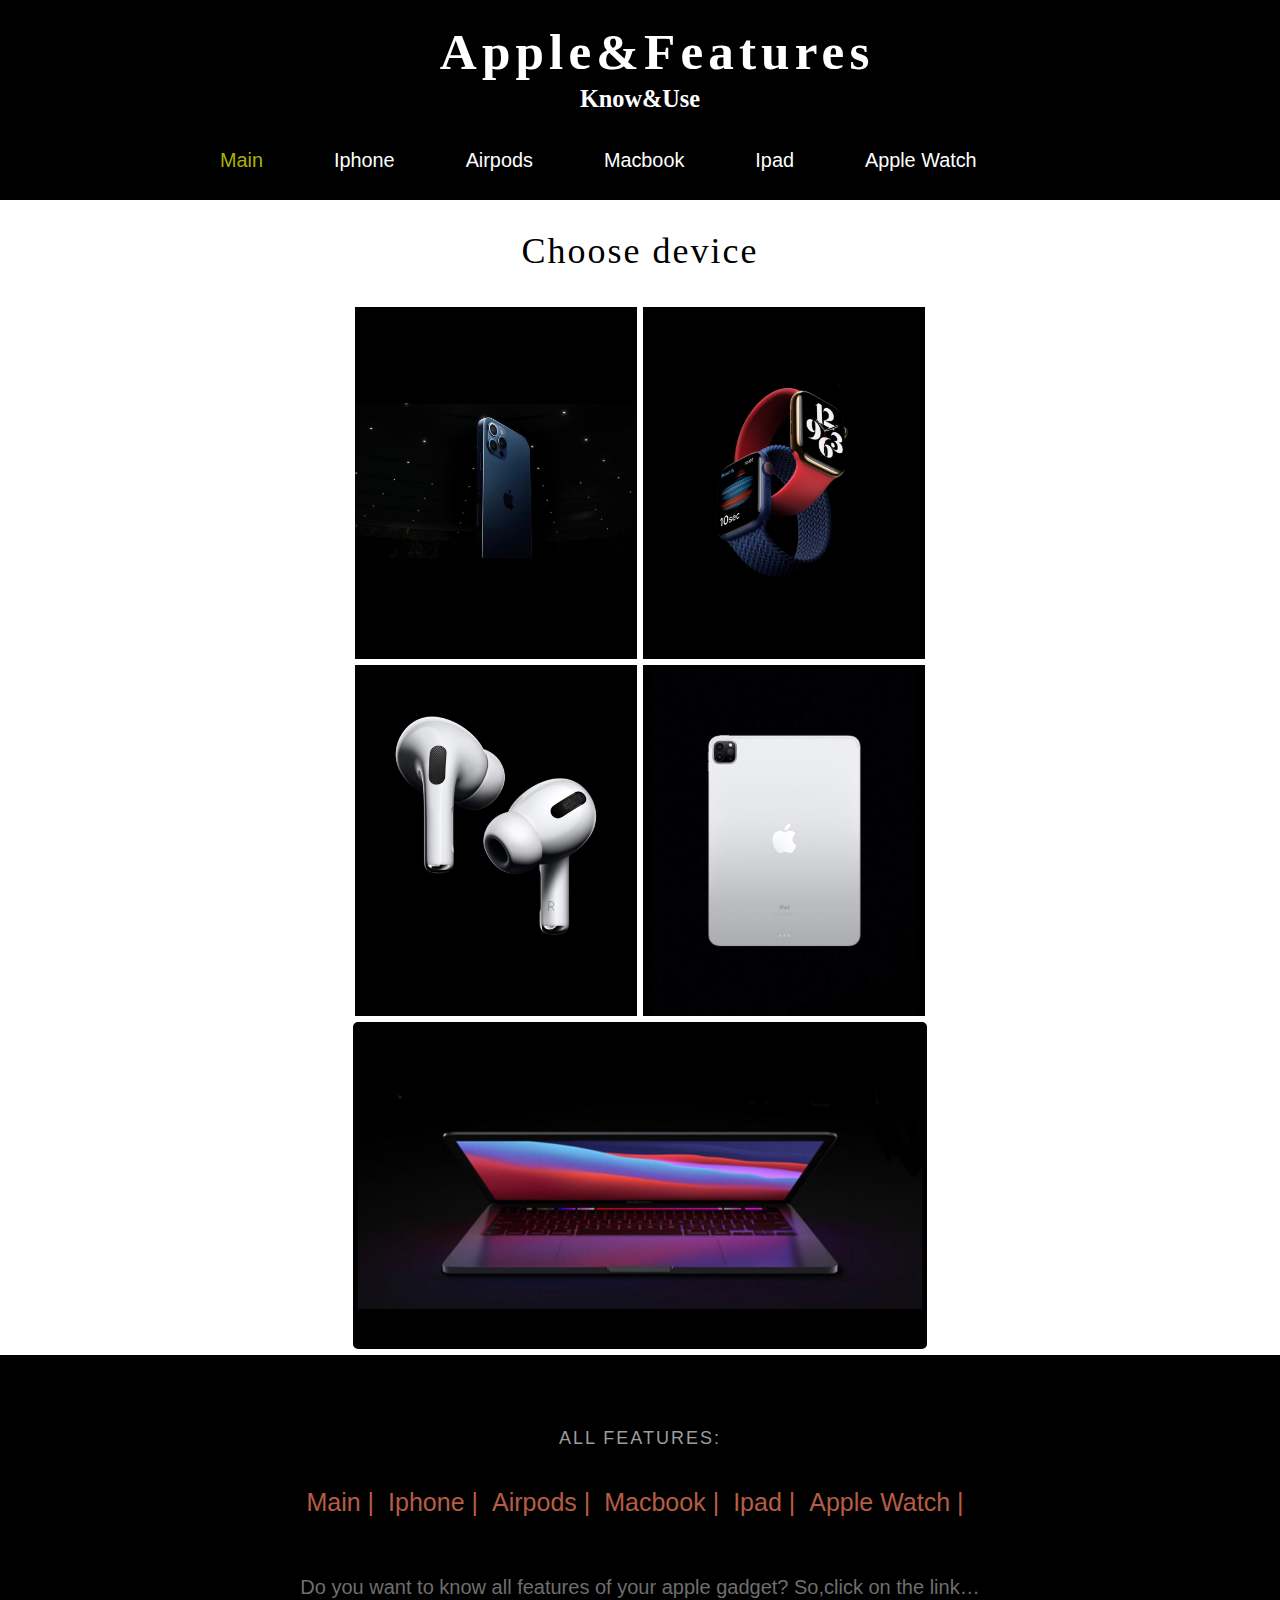
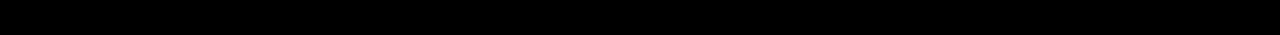
<file: index.html>
<!DOCTYPE html>
<html>
<head>
	<meta charset="UTF-8">
	<meta name="viewport" content="width=device-width, initial-scale=1.0">
	<title>Document</title>
	<meta name="description" content ="Фишки техники apple  "/>
	<meta name="keyword" content="фишки,скрытые функции от аппл,девайсы,apple,iphone,airpods,hd" />
	<link rel="stylesheet" href="assets/css/curt.css">
</head>
<body>
	<div class="main">
	<div class="header">
		<div class="logo">
			<div class="logo_text">
				<h1><a href="kuku.html">Apple&Features</a></h1>
				<h2>Know&Use</h2>
                <div class="lgg">
                	<img class="lg" src="assets/img/lg1.jpg">
                </div>
				
			   </div>
	           </div>
	           <div class="menubar">
	           <ul class="menu">
	           	<li class="selected">
	           	<a href="kuku.html">Main</a></li>
	            <li><a href="Iphone.html">Iphone</a></li>
	           	<li><a href="Airpods.html">Airpods</a></li>
	           	<li><a href="Macbook.html">Macbook</a></li>
	           	<li><a href="Ipad.html">Ipad</a></li>
	           	<li><a href="Apple Watch.html">Apple Watch</a></li>
	           </ul>
		     </div>
		 </div>
</div>
<div class="content">
	<p>Choose device</p>
    
	    	
	    	<div class="icons_block">
	    		<a href="Iphone.html"><img src="assets/img/Iphone.JPG"></a>
	    		<a href="Apple Watch.html"><img src="assets/img/Apple Watch.JPG"></a>
	    		
                
               
	    	</div>
	    	<div class="icons_block">
	    	<a href="Airpods.html"><img src="assets/img/Airpods.JPG"></a>
	    	<a href="Ipad.html"><img src="assets/img/Ipad.JPG"></a>
	    </div>
	    <div class="Sicons_block">
	    	<a href="Macbook.html"><img src="assets/img/Macbook.JPG"></a>
	    	
	    </div>
	</div>


	<div class="flick">
		<p class="flc">ALL FEATURES:</p>
		<div class="links">
			<a href="kuku.html">Main</a>
			<a href="iphone.html">Iphone</a>
			<a href="Airpods.html">Airpods</a>
			<a href="Macbook 2.html">Macbook</a>
			<a href="Ipad.html">Ipad</a>
			<a href="Apple Watch.html">Apple Watch</a>

		</div>
		<p class="fin">Do you want to know all features of your apple gadget? So,click on the link… </p>
	</div>
	

	</body>
	</html>
</file>
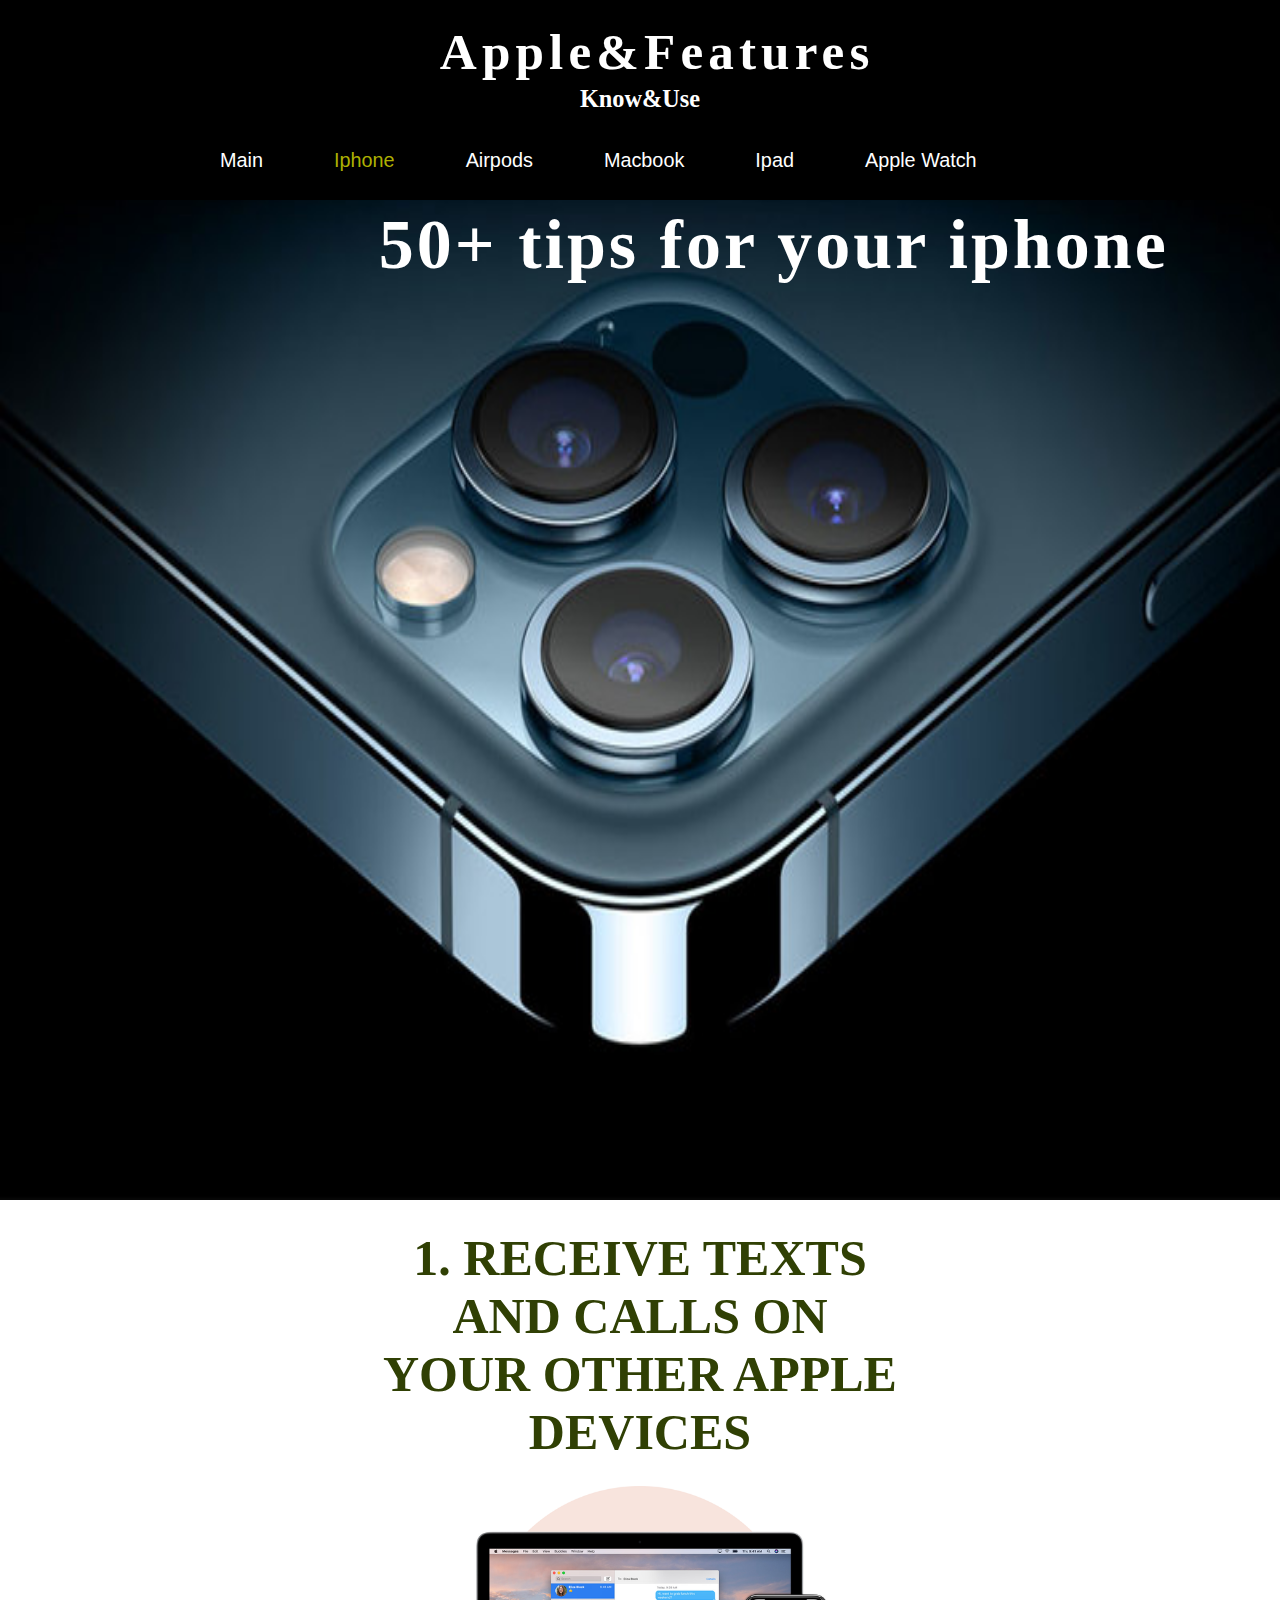
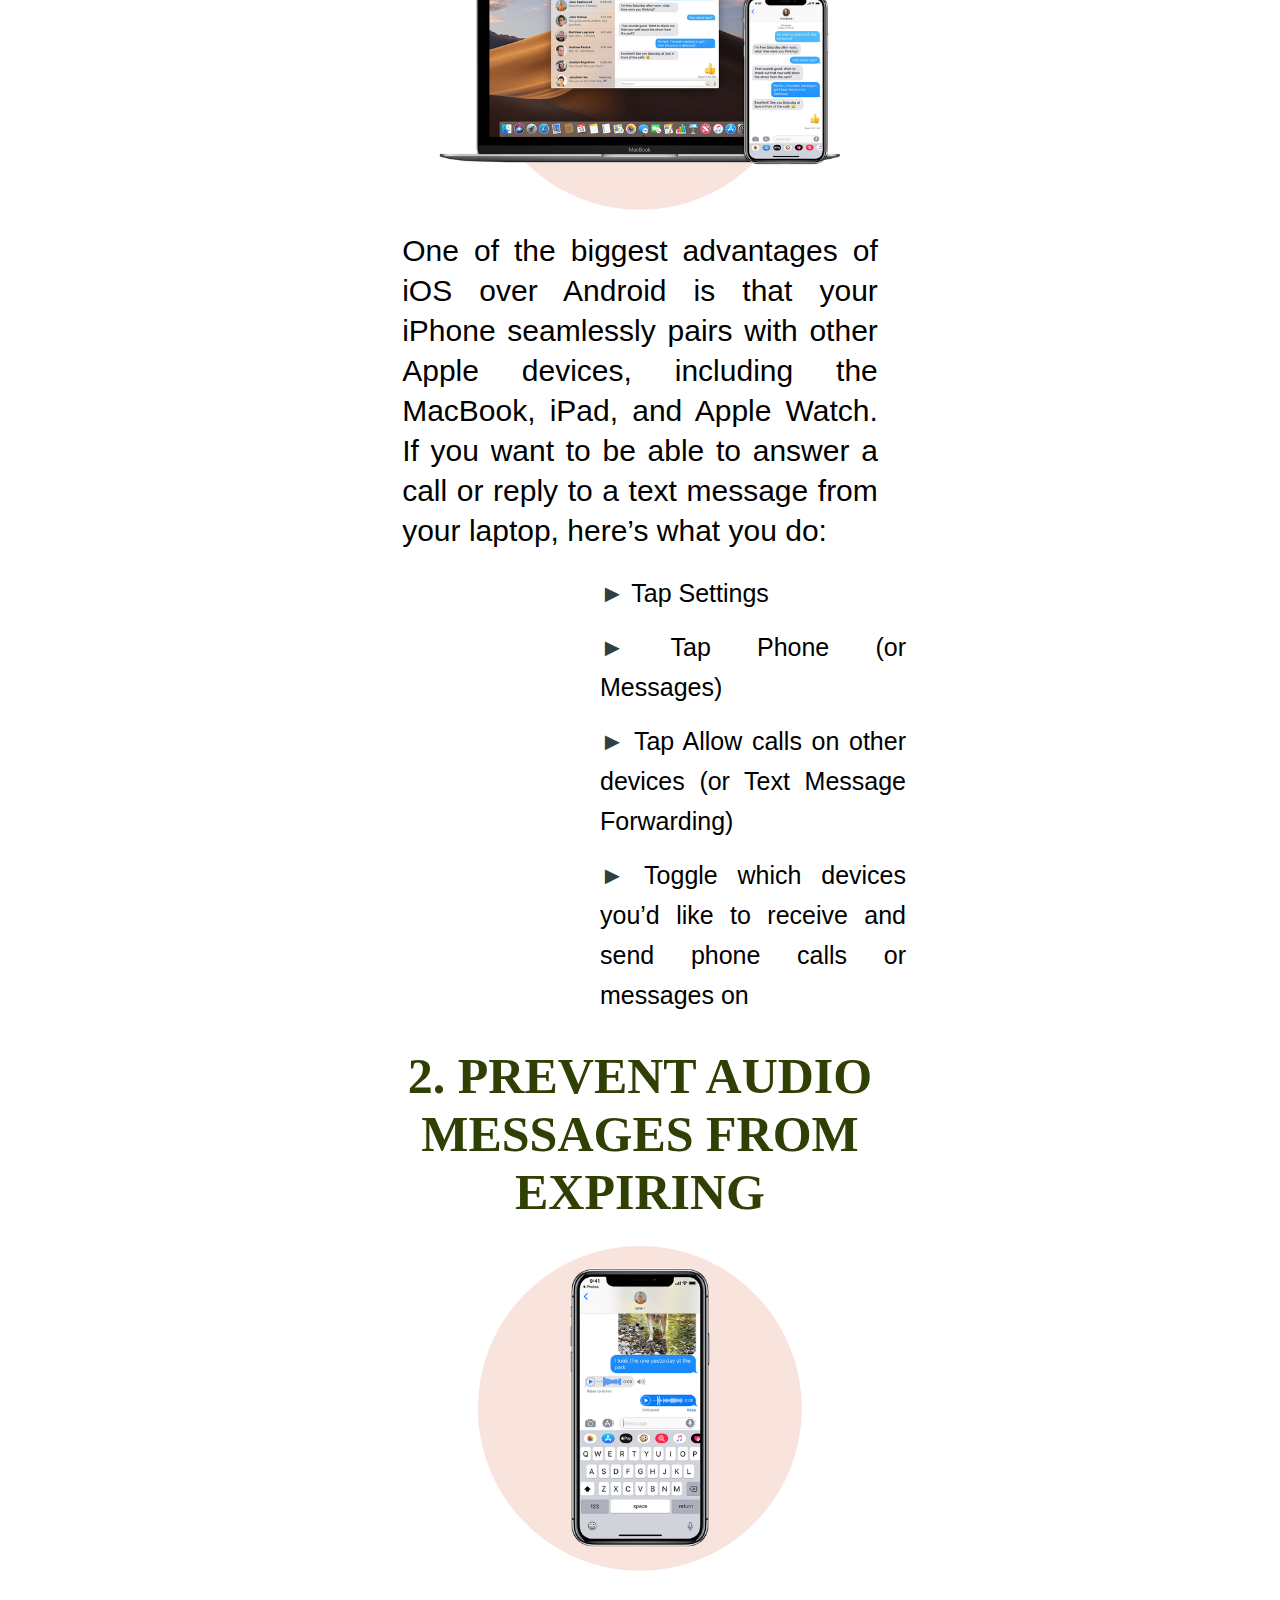
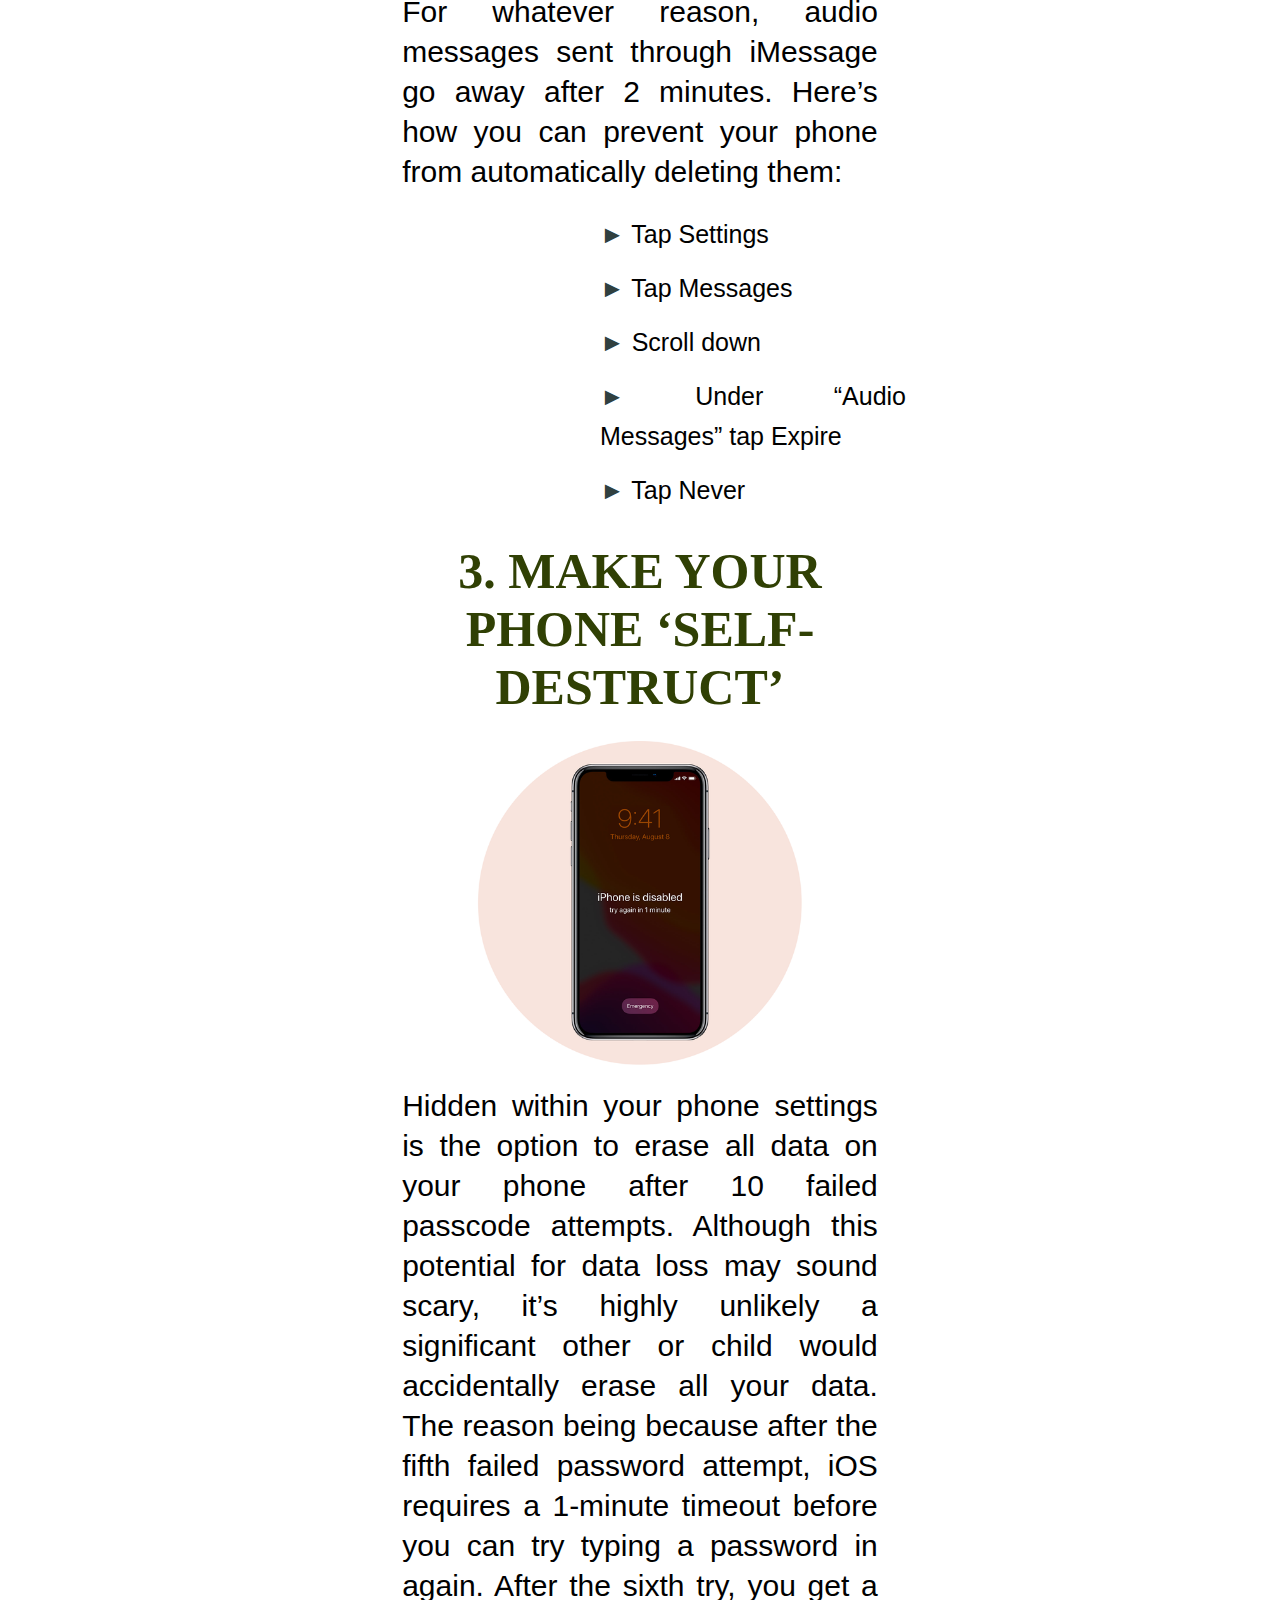
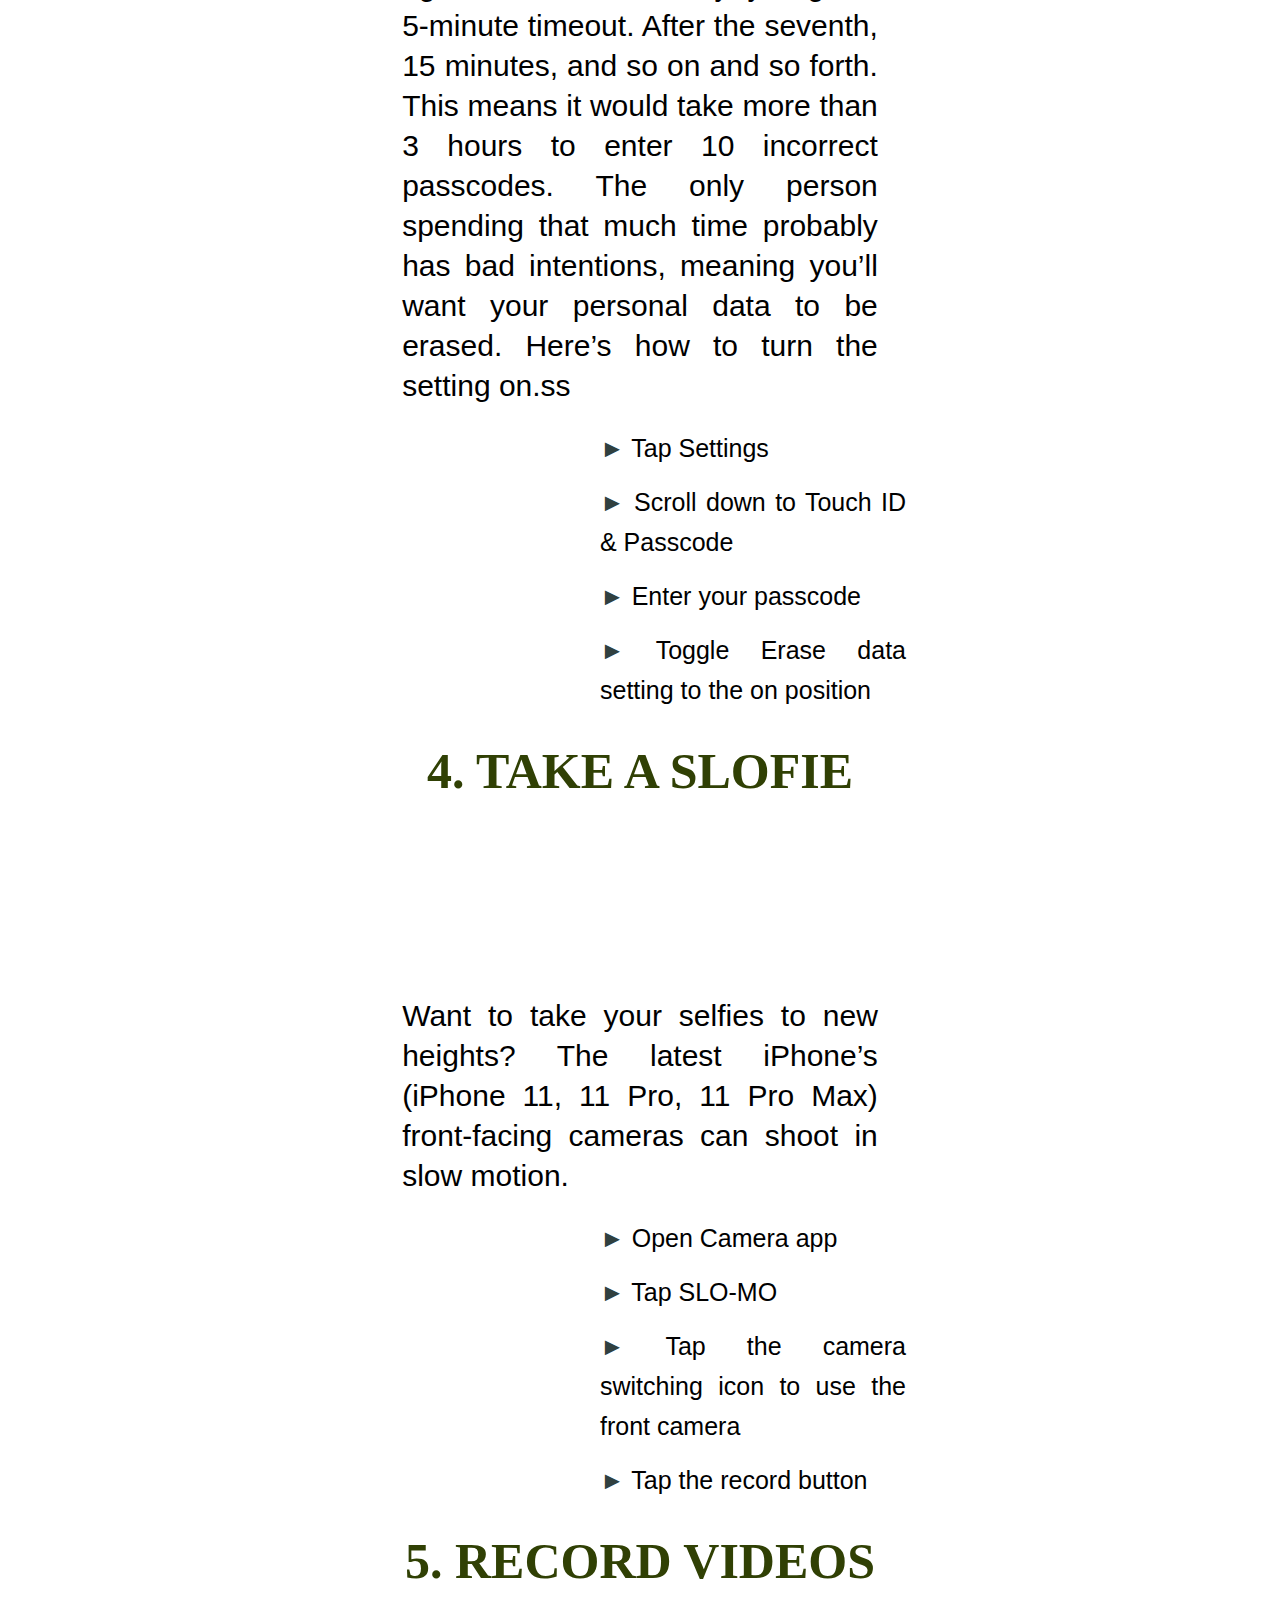
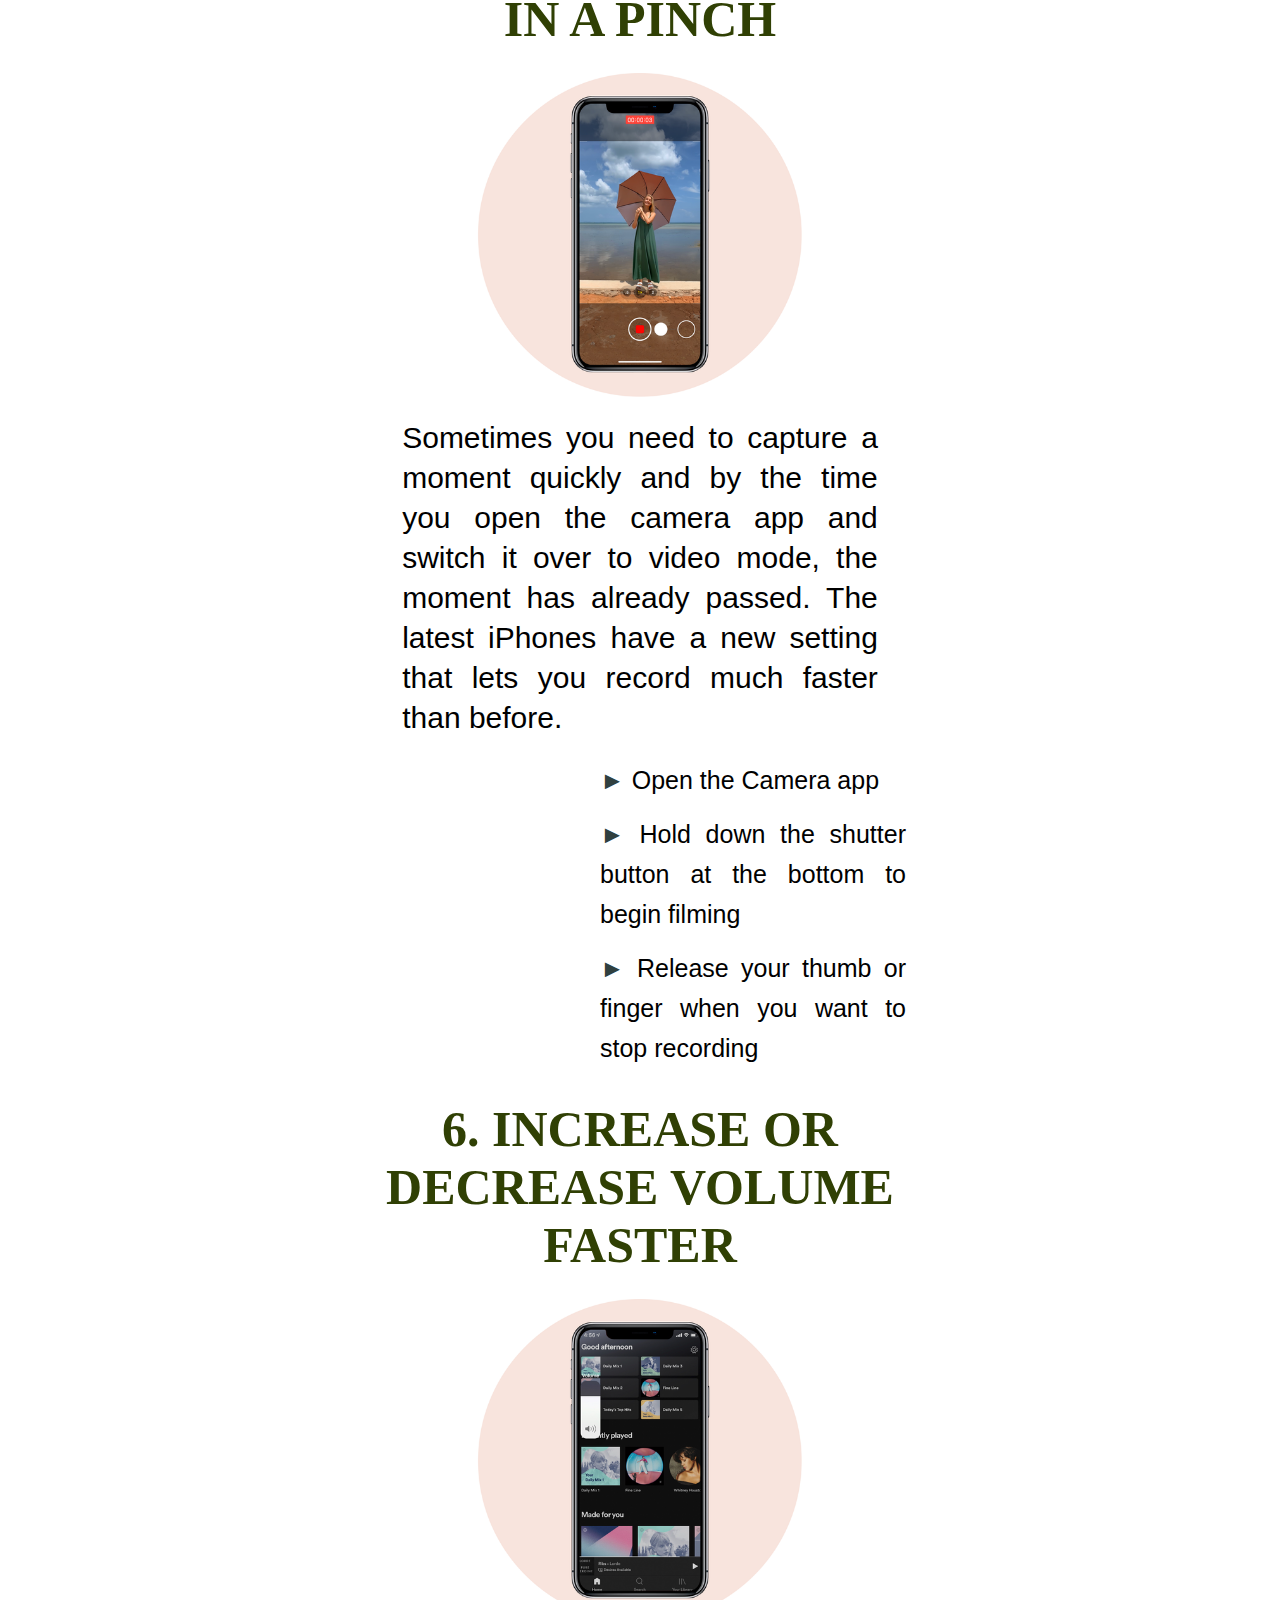
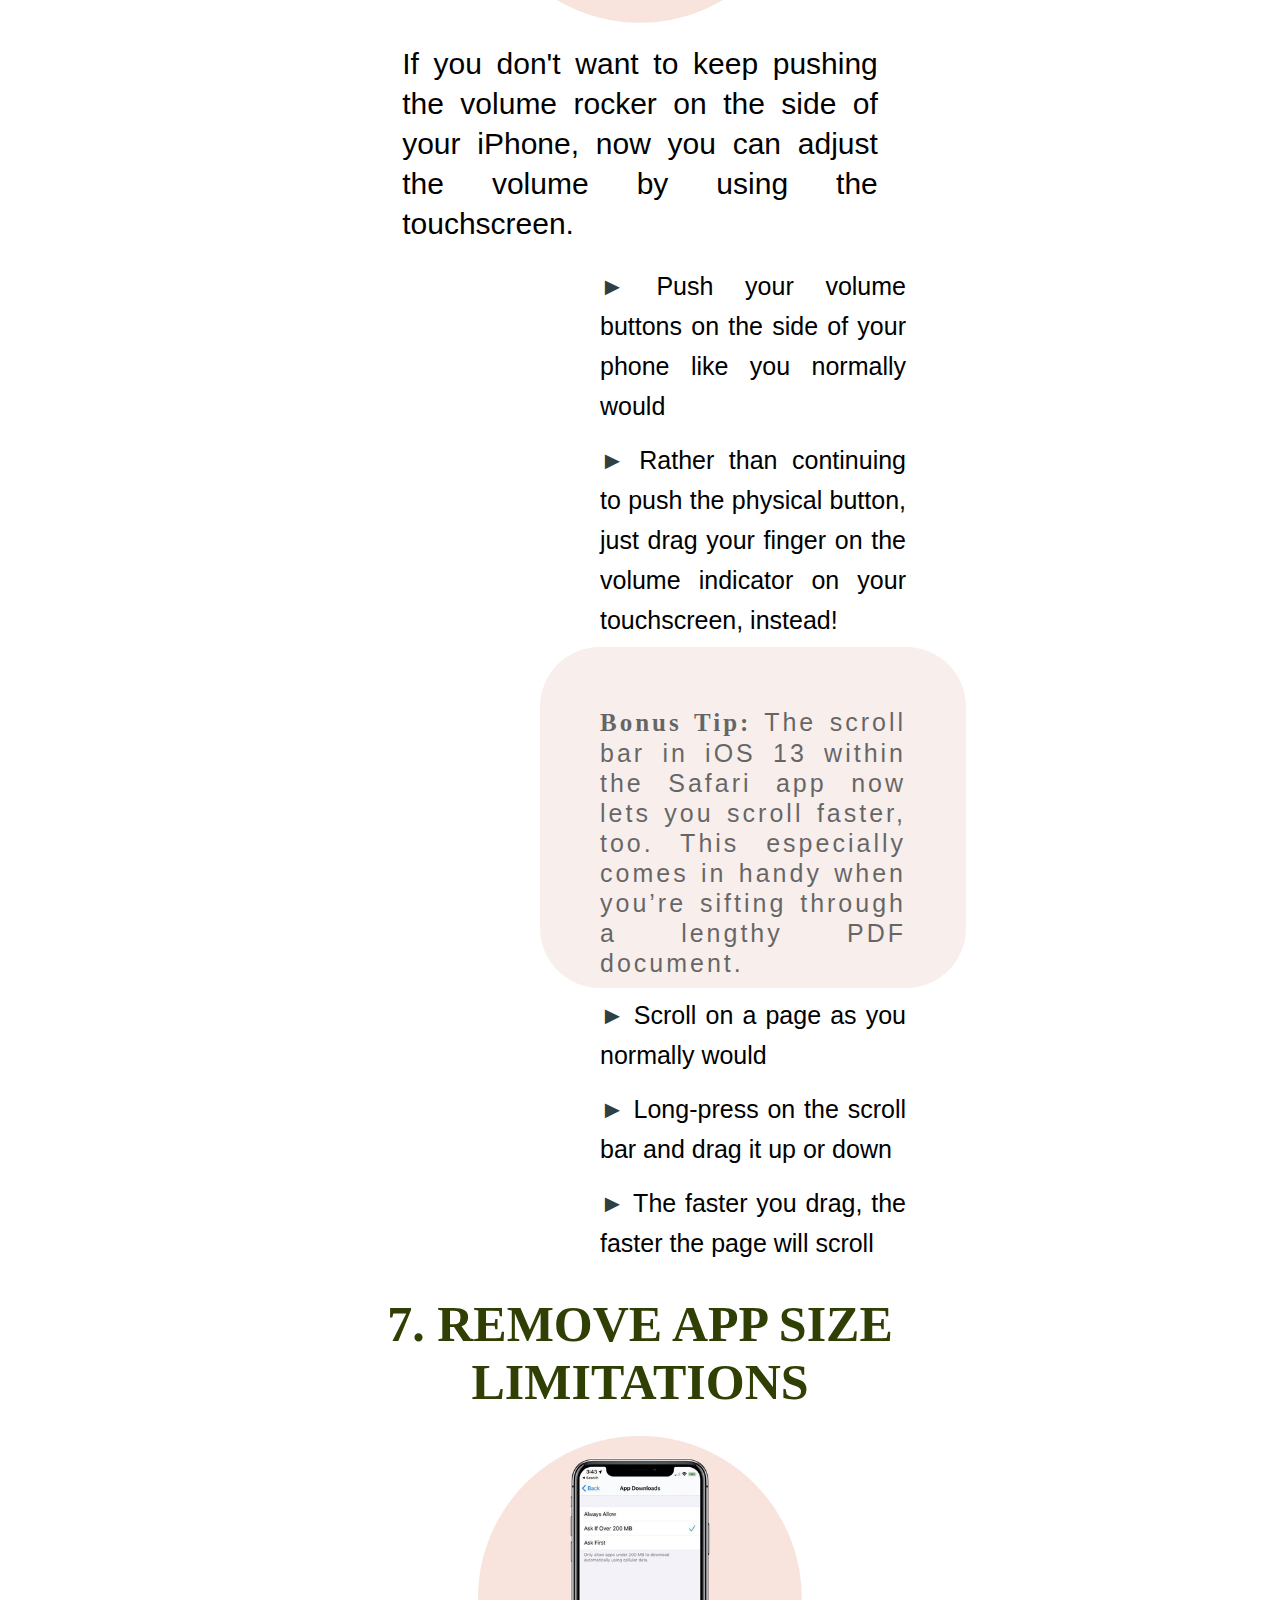
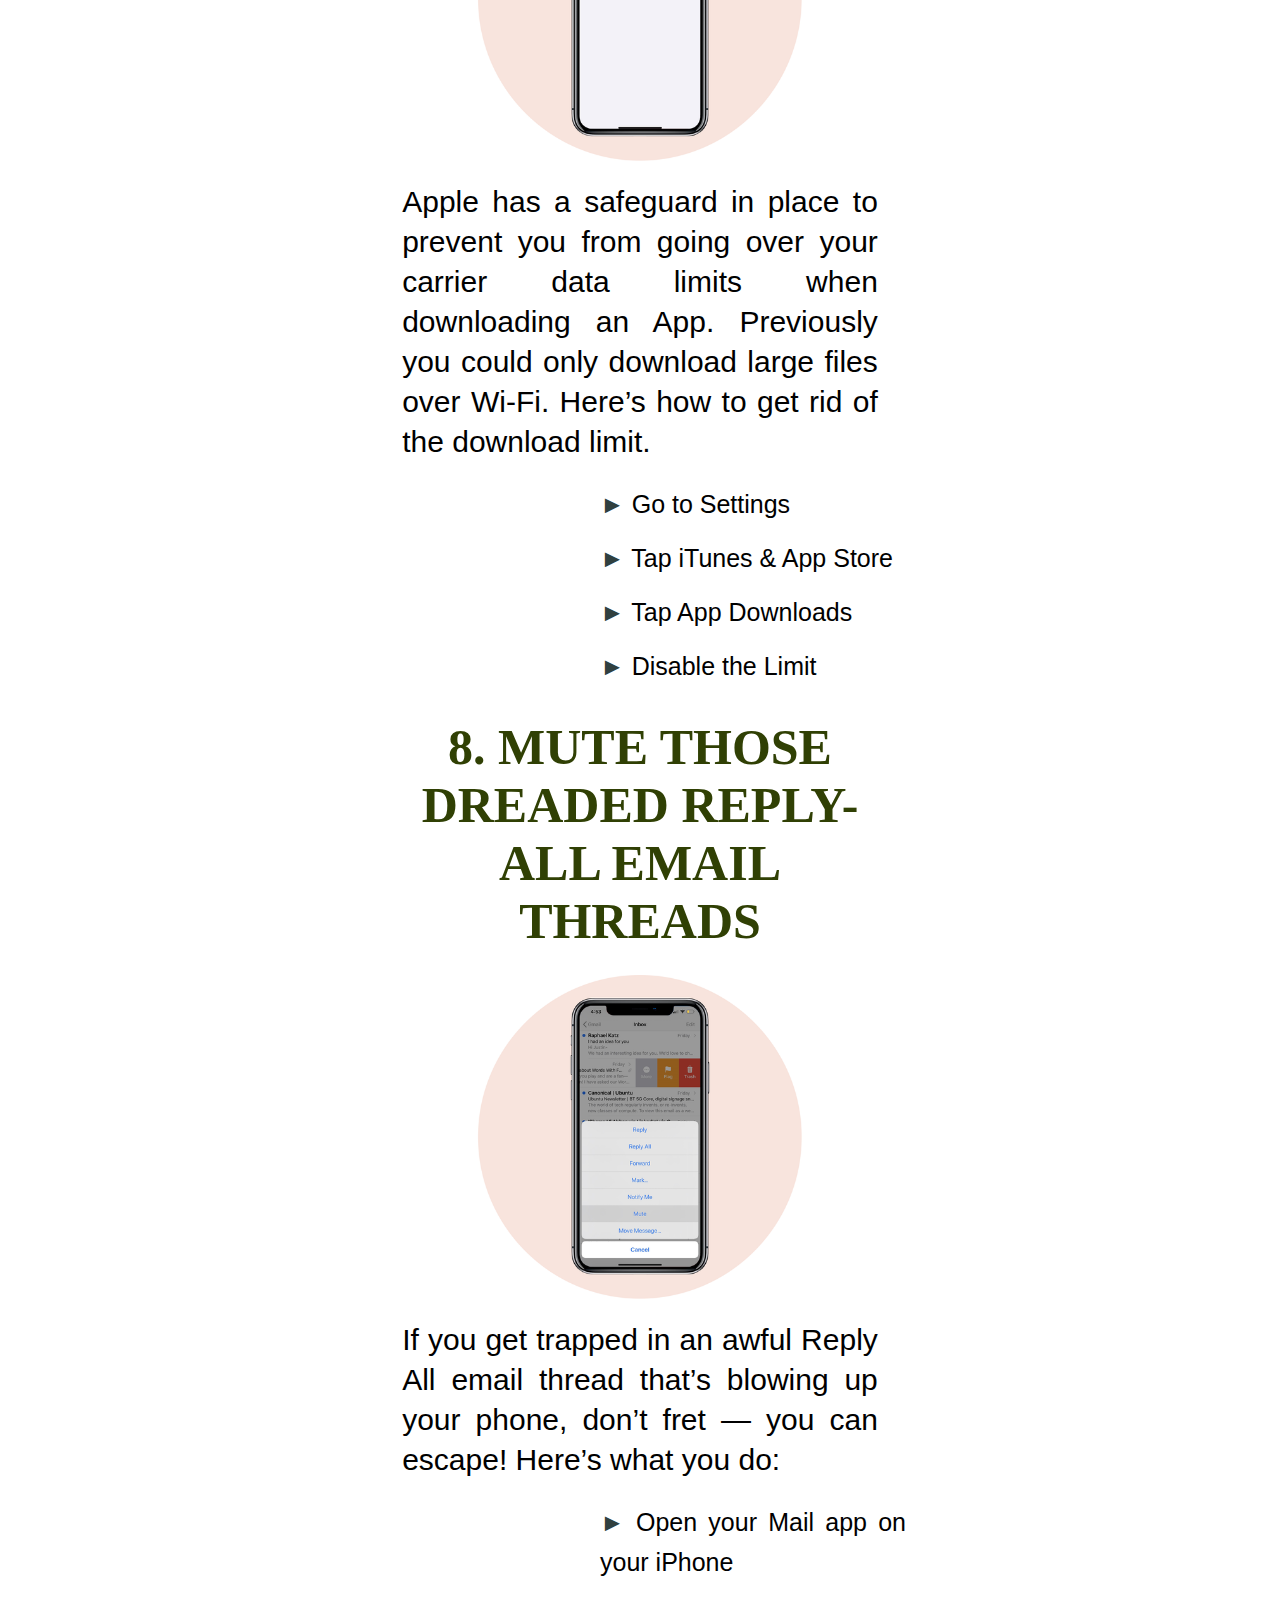
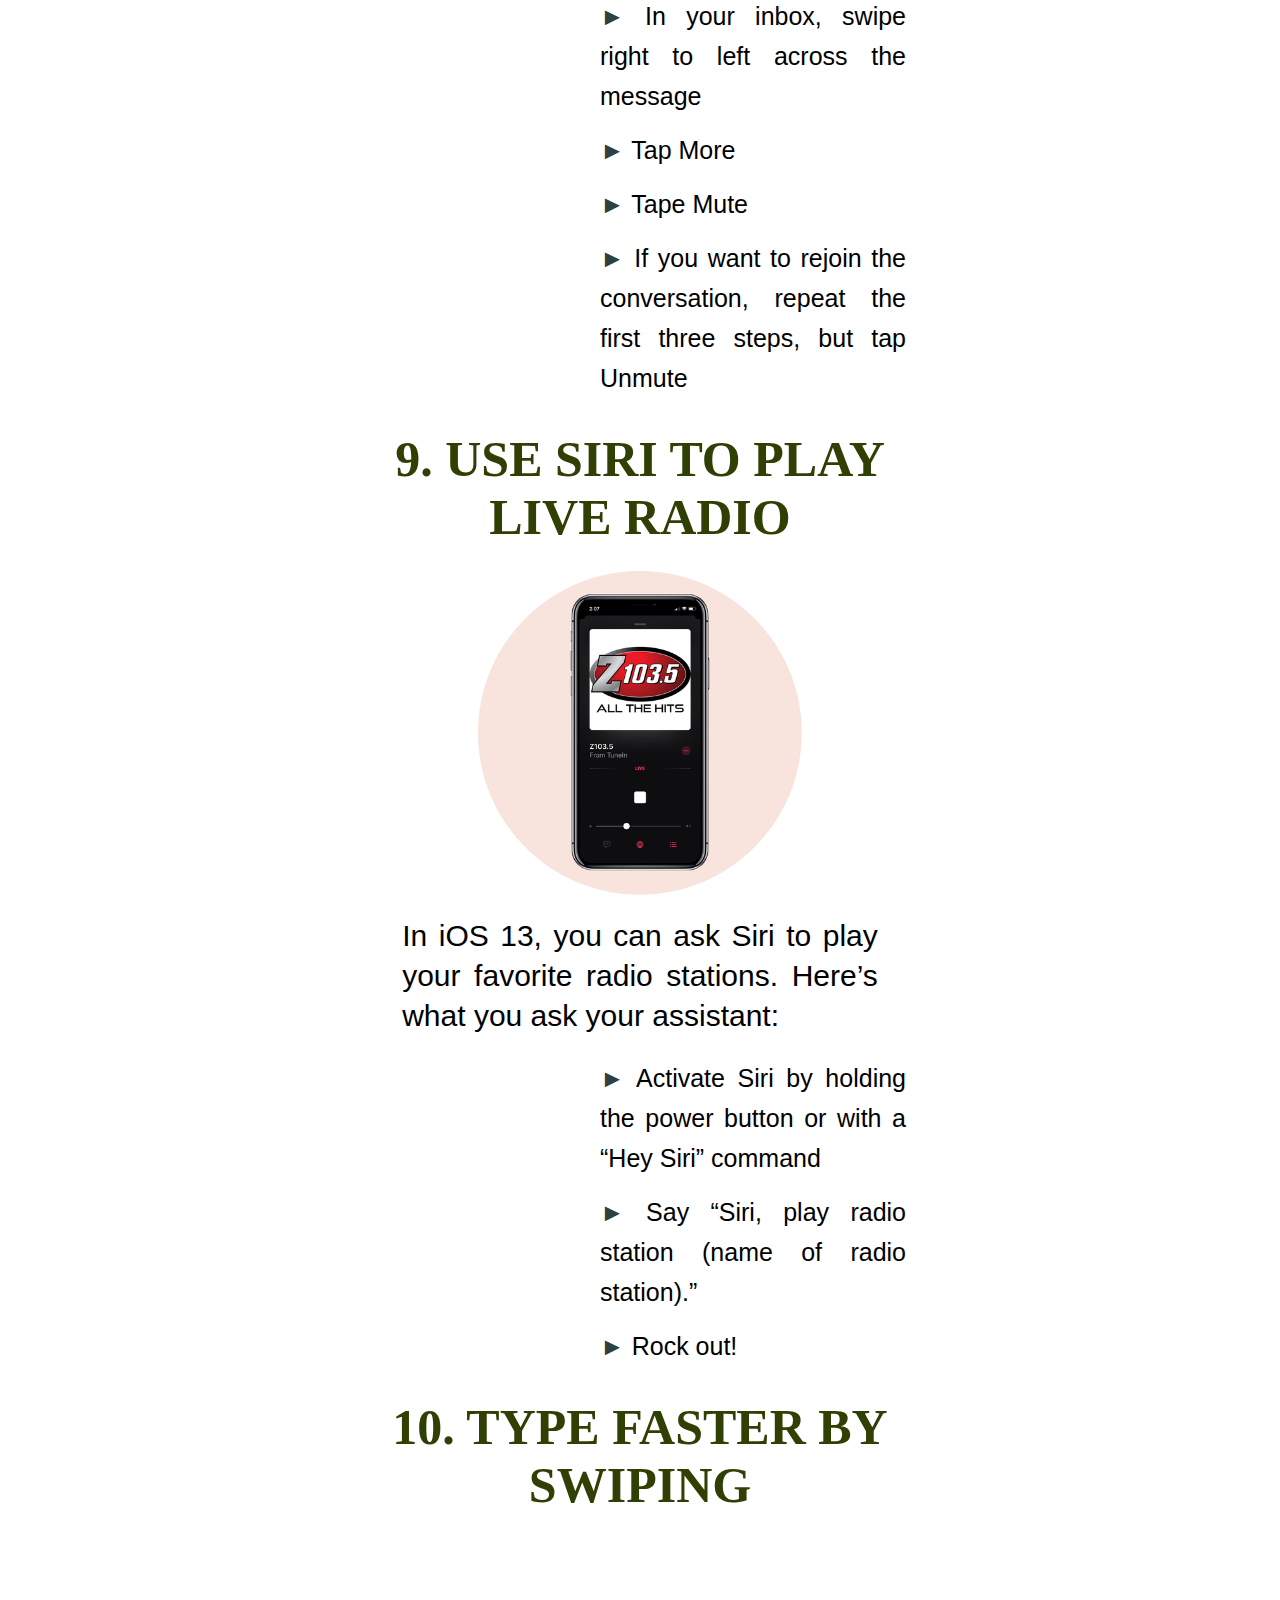
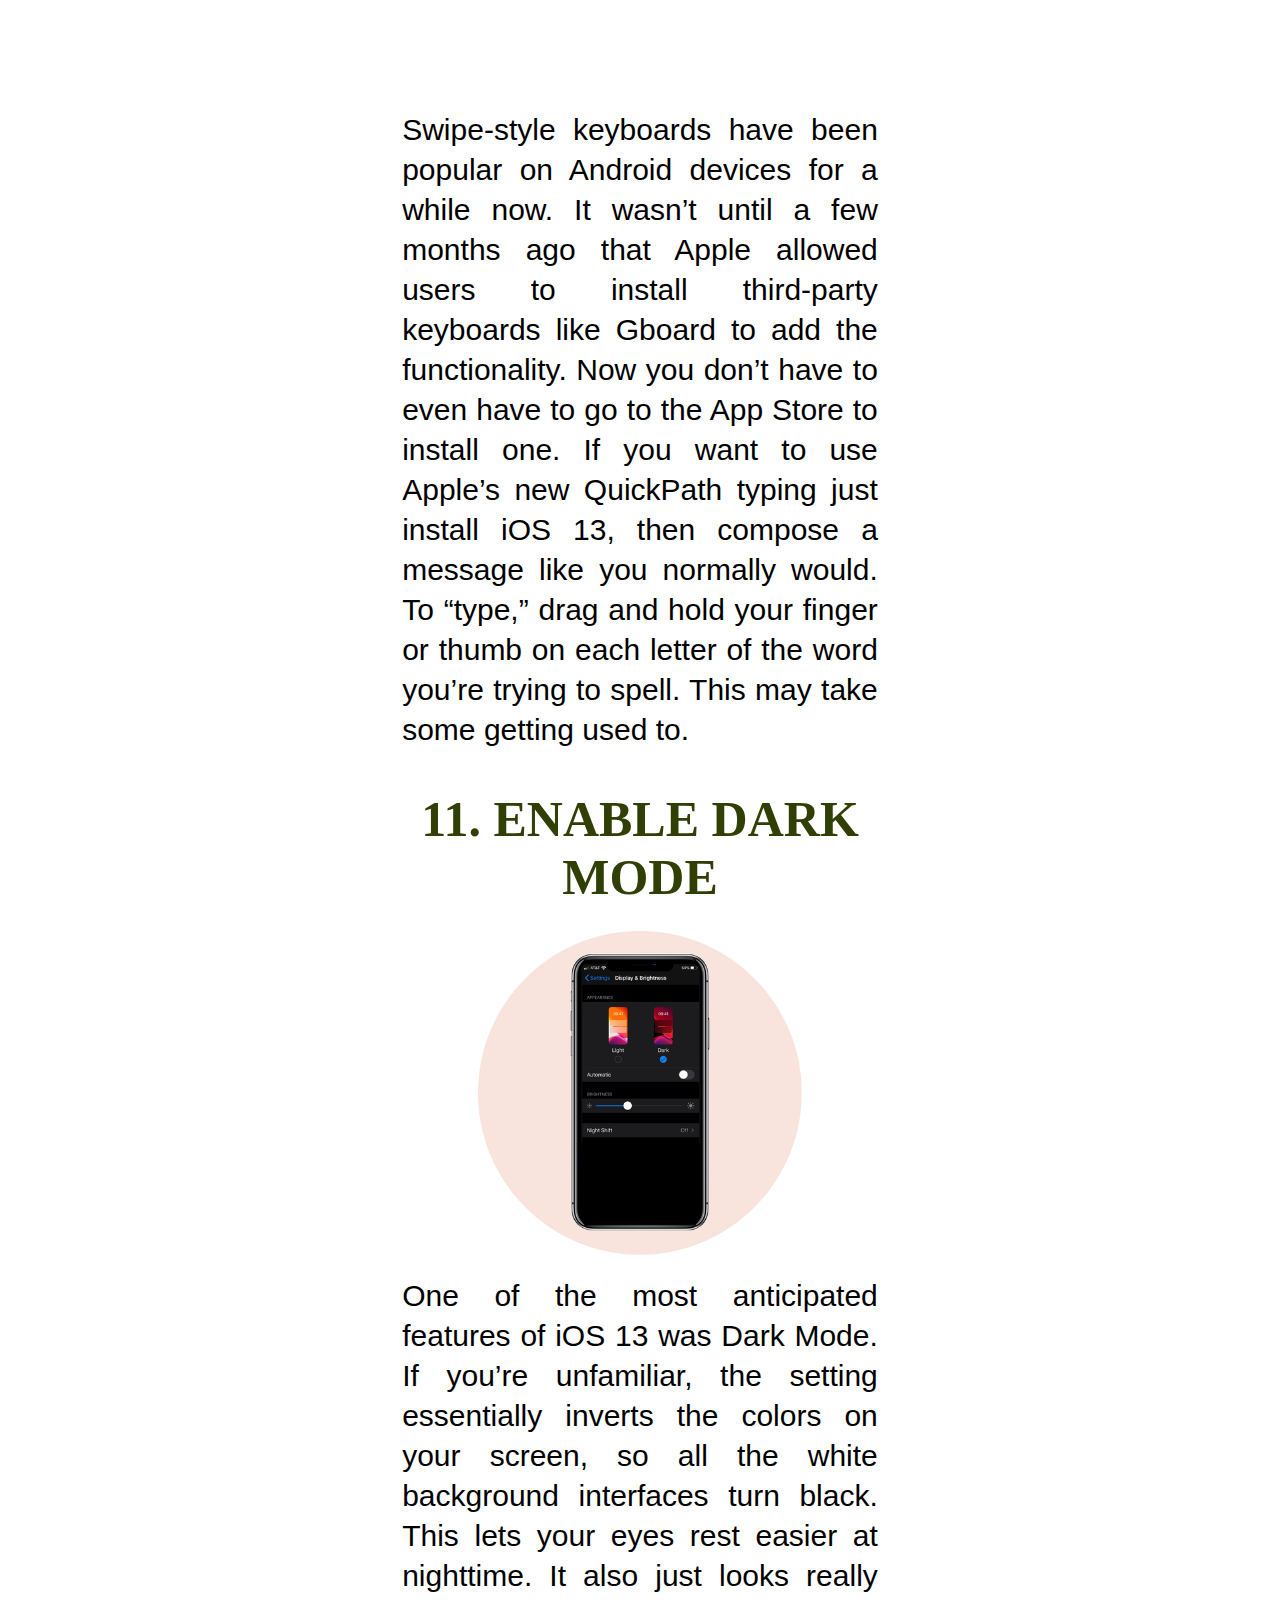
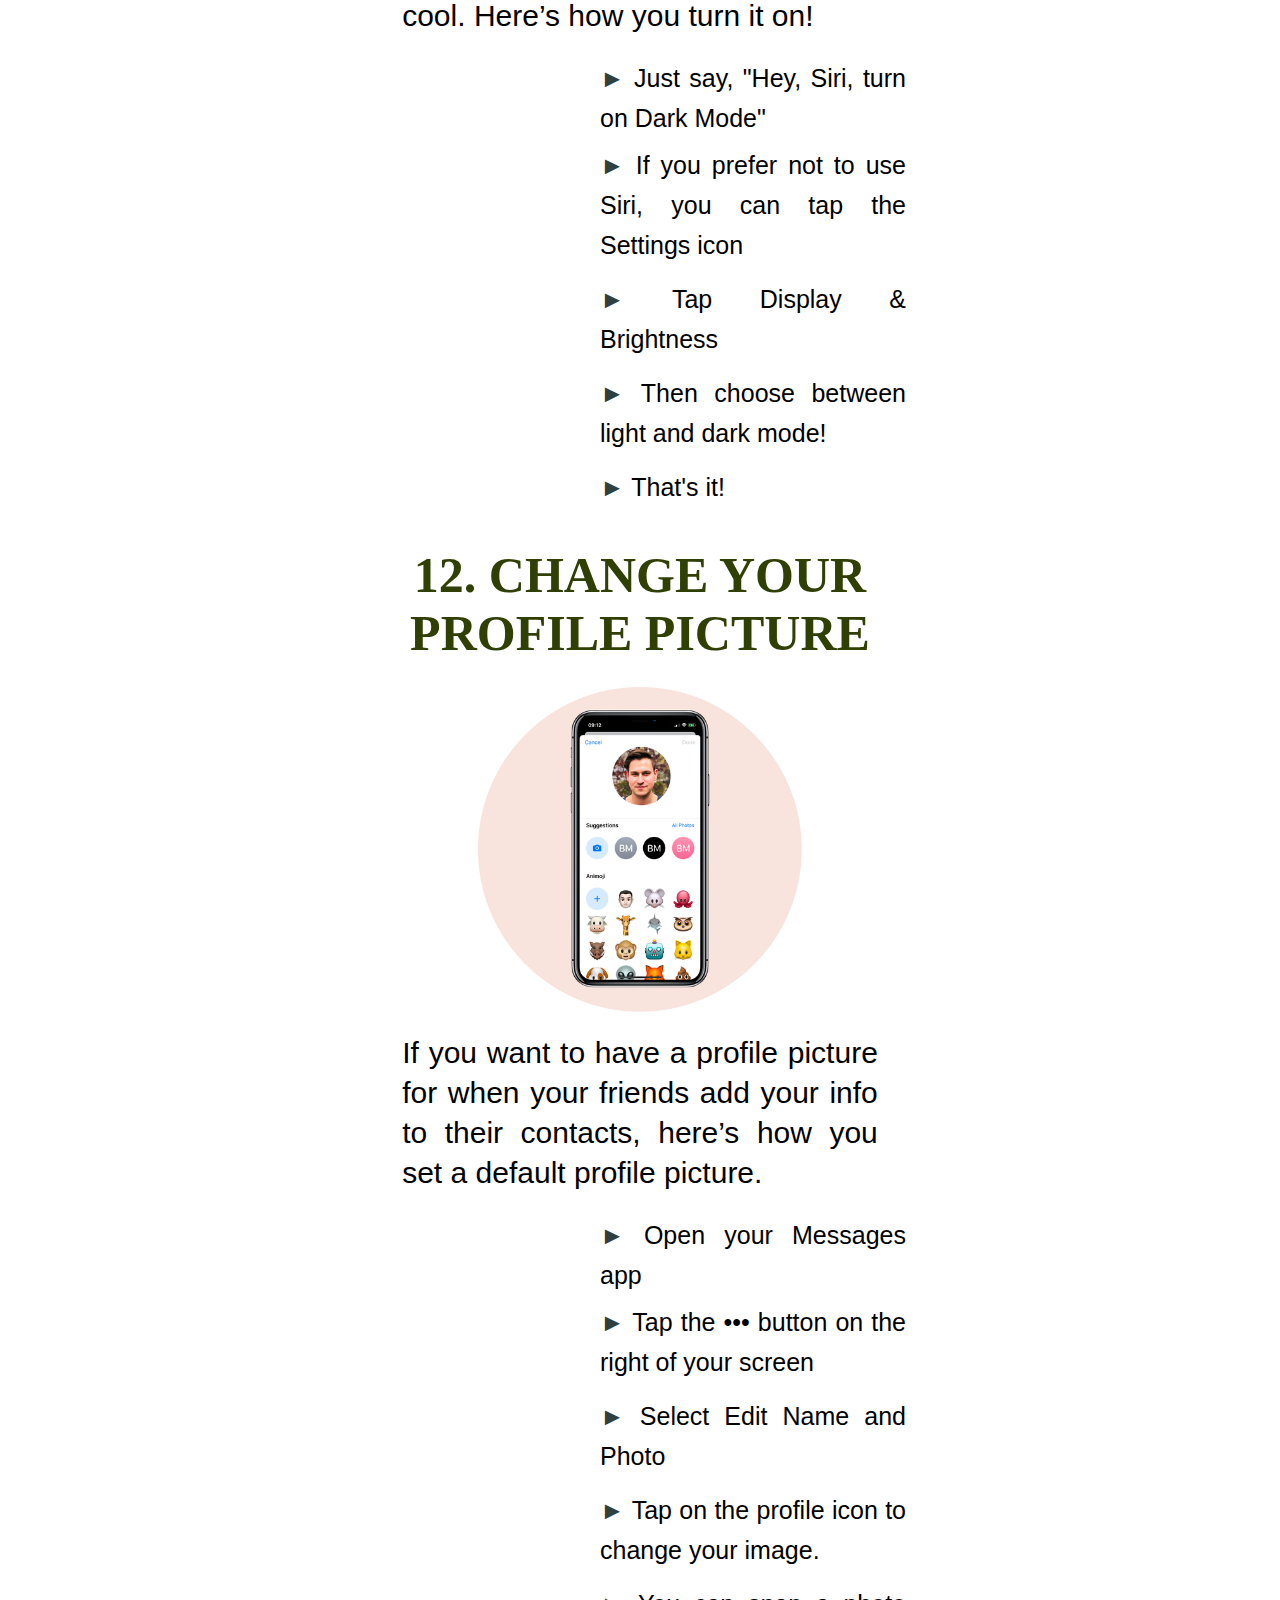
<file: Iphone.html>
<!DOCTYPE html>
<html lang="en">
<head>
	<meta charset="UTF-8">
	<meta name="viewport" content="width=device-width, initial-scale=1.0">
	<title>Document</title>
	<meta name="description" content ="Фишки техники apple  "/>
	<meta name="keyword" content="фишки,скрытые функции от аппл,девайсы,apple,iphone,airpods,hd" />
	<link rel="stylesheet" href="assets/css/curt.css">
</head>
<body>
	<div class="main">
	
	<div class="header2">
		<div class="logo">
			<div class="logo_text">
				<h1><a href="index.html">Apple&Features</a></h1>
				<h2>Know&Use</h2>
					</div>
	           </div>
	   
	         <div class="menubar">
	           <ul class="menu">
	          
	           	<li><a href="index.html">Main</a></li>
	            <li class="selected">
	            	<a href="Iphone.html">Iphone</a></li>
	           	<li><a href="Airpods.html">Airpods</a></li>
	           	<li><a href="Macbook.html">Macbook</a></li>
	           	<li><a href="Ipad.html">Ipad</a></li>
	           	<li><a href="Apple Watch.html">Apple Watch</a></li>
	           </ul>
		     </div>
		 </div>
        </div>
           <div class="top">
            <img src="assets/img/apple3.jpg"></a>
                 <h1>50+ tips for your iphone</h1>


           </div>
       <div class="films_block">
       	 <h1 class="content-hed standard-hed">1. RECEIVE TEXTS AND CALLS ON YOUR OTHER APPLE DEVICES
             </h1>
             <img src="assets/img/1.png"></a>
       	<p>One of the biggest advantages of iOS over Android is that your iPhone seamlessly pairs with other Apple devices, including the MacBook, iPad, and Apple Watch. If you want to be able to answer a call or reply to a text message from your laptop, here’s what you do:</p>
       </div>

       <div class="typebig">
       
       
       <ol>
       	<ul> 
       	 Tap Settings
       	</ul>
       	<ul> 
       	Tap Phone (or Messages)
       </ul>
       	<ul> 
       	Tap Allow calls on other devices (or Text Message Forwarding)
       </ul>
       	<ul>
       	 Toggle which devices you’d like to receive and send phone calls or messages on
       	</ul>
       </ol>

</div>


        <div class="films_block">
       	 <h1 class="content-hed standard-hed">2. PREVENT AUDIO MESSAGES FROM EXPIRING
             </h1>
             <img src="assets/img/2.png"></a>
       	<p>For whatever reason, audio messages sent through iMessage go away after 2 minutes. Here’s how you can prevent your phone from automatically deleting them:</p>
       </div>

       <div class="typebig">
       
       
       <ol>
       	<ul> 
       	 Tap Settings
       	</ul>
       	<ul> 
       	Tap Messages
       </ul>
       	<ul> 
       Scroll down
       </ul>
       	<ul>
       	Under “Audio Messages” tap Expire
       	</ul>
       	<ul>
       	Tap Never
       	</ul>
       </ol>

</div>


      
        <div class="films_block">
       	 <h1 class="content-hed standard-hed">3. MAKE YOUR PHONE ‘SELF-DESTRUCT’
             </h1>
             <img src="assets/img/3.png"></a>
       	<p>Hidden within your phone settings is the option to erase all data on your phone after 10 failed passcode attempts. Although this potential for data loss may sound scary, it’s highly unlikely a significant other or child would accidentally erase all your data. The reason being because after the fifth failed password attempt, iOS requires a 1-minute timeout before you can try typing a password in again. After the sixth try, you get a 5-minute timeout. After the seventh, 15 minutes, and so on and so forth.

This means it would take more than 3 hours to enter 10 incorrect passcodes. The only person spending that much time probably has bad intentions, meaning you’ll want your personal data to be erased. Here’s how to turn the setting on.ss</p>
       </div>

       <div class="typebig">
       
       
       <ol>
       	<ul> 
       	 Tap Settings
       	</ul>
       	<ul> 
       	Scroll down to Touch ID & Passcode
       </ul>
       	<ul> 
       Enter your passcode
       </ul>
       	<ul>
       	Toggle Erase data setting to the on position
       	</ul>
       	
       </ol>

</div>

<div class="films_block">
       	 <h1 class="content-hed standard-hed">4. TAKE A SLOFIE
             </h1>
<video class=" gif-video lazyloading" autoplay="true" loop="true" muted="true" playsinline="" data-src="https://media.hearstapps.com/hmg-prod/images/slo-mo-selfie-iphone-1588177403.gif?width=768&amp;format=mp4" src="https://media.hearstapps.com/hmg-prod/images/slo-mo-selfie-iphone-1588177403.gif?width=640&amp;format=mp4"><source data-src="https://media.hearstapps.com/hmg-prod/images/slo-mo-selfie-iphone-1588177403.gif?width=768&amp;format=mp4" media="(min-width: 61.25rem)"><source data-src="https://media.hearstapps.com/hmg-prod/images/slo-mo-selfie-iphone-1588177403.gif?width=980&amp;format=mp4" media="(min-width: 48rem)"><source data-src="https://media.hearstapps.com/hmg-prod/images/slo-mo-selfie-iphone-1588177403.gif?width=640&amp;format=mp4" media="(min-width: 30rem)"></video>
<p>Want to take your selfies to new heights? The latest iPhone’s (iPhone 11, 11 Pro, 11 Pro Max) front-facing cameras can shoot in slow motion.</p>
       </div>

       <div class="typebig">
       
       
       <ol>
       	<ul> 
       	 Open Camera app
       	</ul>
       	<ul> 
       	Tap SLO-MO
       </ul>
       	<ul> 
       Tap the camera switching icon to use the front camera
       </ul>
       	<ul>
       	Tap the record button
       	</ul>
       	
       </ol>

</div>

<div class="films_block">
       	 <h1 class="content-hed standard-hed">5. RECORD VIDEOS IN A PINCH
             </h1>
             <img src="assets/img/5.png"></a>
       	<p>Sometimes you need to capture a moment quickly and by the time you open the camera app and switch it over to video mode, the moment has already passed. The latest iPhones have a new setting that lets you record much faster than before.</p>
       </div>

       <div class="typebig">
       
       
       <ol>
       	<ul> 
       	Open the Camera app
       	</ul>
       	<ul> 
       	Hold down the shutter button at the bottom to begin filming
       </ul>
       	<ul> 
       Release your thumb or finger when you want to stop recording
       </ul>
       	
       	
       </ol>

</div>

<div class="films_block">
       	 <h1 class="content-hed standard-hed">6. INCREASE OR DECREASE VOLUME FASTER
             </h1>
             <img src="assets/img/6.png"></a>
       	<p>If you don't want to keep pushing the volume rocker on the side of your iPhone, now you can adjust the volume by using the touchscreen.</p>
       </div>

       <div class="typebig">
       
       
       <ol>
       	<ul> 
       Push your volume buttons on the side of your phone like you normally would

       	</ul>
       	<ul> 
       Rather than continuing to push the physical button, just drag your finger on the volume indicator on your touchscreen, instead!
       </ul>
       	
       	
       	
       </ol>
       <p class="bonus1"><strong>Bonus Tip: </strong>The scroll bar in iOS 13 within the Safari app now lets you scroll faster, too. This especially comes in handy when you’re sifting through a lengthy PDF document.</p>

        <ol>
       	<ul> 
      Scroll on a page as you normally would

       	</ul>
       	<ul> 
      Long-press on the scroll bar and drag it up or down
       </ul>
       <ul>
       	The faster you drag, the faster the page will scroll
       </ul>
       	
       	
       	
       </ol>

</div>
<div class="films_block">
       	 <h1 class="content-hed standard-hed">7. REMOVE APP SIZE LIMITATIONS
             </h1>
             <img src="assets/img/7.png"></a>
       	<p>Apple has a safeguard in place to prevent you from going over your carrier data limits when downloading an App. Previously you could only download large files over Wi-Fi. Here’s how to get rid of the download limit.</p>
       </div>

       <div class="typebig">
       
       
       <ol>
       	<ul> 
       Go to Settings
       	</ul>
       	<ul> 
       	Tap iTunes & App Store
       </ul>
       	<ul> 
       Tap App Downloads
       </ul>
       <ul>
       	Disable the Limit
       </ul>       	
       	
       </ol>

</div>


<div class="films_block">
       	 <h1 class="content-hed standard-hed">8. MUTE THOSE DREADED REPLY-ALL EMAIL THREADS
             </h1>
             <img src="assets/img/8.png"></a>
       	<p>If you get trapped in an awful Reply All email thread that’s blowing up your phone, don’t fret — you can escape! Here’s what you do:</p>
       </div>

       <div class="typebig">
       
       
       <ol>
       	<ul> 
     Open your Mail app on your iPhone
       	</ul>
       	<ul> 
       In your inbox, swipe right to left across the message

       </ul>
       	<ul> 
      Tap More
       </ul>
       <ul>
      Tape Mute
       </ul>
       <ul>
       	If you want to rejoin the conversation, repeat the first three steps, but tap Unmute
       </ul>      	
       	
       </ol>

</div>


<div class="films_block">
       	 <h1 class="content-hed standard-hed">9. USE SIRI TO PLAY LIVE RADIO

             </h1>
             <img src="assets/img/9.png"></a>
       	<p>In iOS 13, you can ask Siri to play your favorite radio stations. Here’s what you ask your assistant:</p>
       </div>

       <div class="typebig">
       
       
       <ol>
       	<ul> 
    Activate Siri by holding the power button or with a “Hey Siri” command
       	</ul>
       	<ul> 
      Say “Siri, play radio station (name of radio station).”

       </ul>
       	<ul> 
     Rock out!
       </ul>
             	
       	
       </ol>

</div>

<div class="films_block">
       	 <h1 class="content-hed standard-hed">10. TYPE FASTER BY SWIPING

             </h1>
             <video class=" gif-video lazyloading" autoplay="true" loop="true" muted="true" playsinline="" data-src="https://media.hearstapps.com/hmg-prod/images/texting-swiping-iphone-1588184895.gif?width=768&amp;format=mp4" src="https://media.hearstapps.com/hmg-prod/images/texting-swiping-iphone-1588184895.gif?width=640&amp;format=mp4"><source data-src="https://media.hearstapps.com/hmg-prod/images/texting-swiping-iphone-1588184895.gif?width=768&amp;format=mp4" media="(min-width: 61.25rem)"><source data-src="https://media.hearstapps.com/hmg-prod/images/texting-swiping-iphone-1588184895.gif?width=980&amp;format=mp4" media="(min-width: 48rem)"><source data-src="https://media.hearstapps.com/hmg-prod/images/texting-swiping-iphone-1588184895.gif?width=640&amp;format=mp4" media="(min-width: 30rem)"></video>
       	<p>Swipe-style keyboards have been popular on Android devices for a while now. It wasn’t until a few months ago that Apple allowed users to install third-party keyboards like Gboard to add the functionality. Now you don’t have to even have to go to the App Store to install one.

If you want to use Apple’s new QuickPath typing just install iOS 13, then compose a message like you normally would. To “type,” drag and hold your finger or thumb on each letter of the word you’re trying to spell. This may take some getting used to.

</p>
       </div>

       <div class="films_block">
       	 <h1 class="content-hed standard-hed">11. ENABLE DARK MODE

             </h1>
             <img src="assets/img/11.png"></a>
       	<p>One of the most anticipated features of iOS 13 was Dark Mode. If you’re unfamiliar, the setting essentially inverts the colors on your screen, so all the white background interfaces turn black. This lets your eyes rest easier at nighttime. It also just looks really cool. Here’s how you turn it on!</p>
       </div>

       <div class="typebig">
       
       
       <ol>
       	<ul> 
    Just say, "Hey, Siri, turn on Dark Mode"
       	<ul> 
     If you prefer not to use Siri, you can tap the Settings icon
       </ul>
       	<ul> 
     Tap Display & Brightness
       </ul>
       <ul>
       	Then choose between light and dark mode!
       </ul>
       <ul>
       	That's it!
       </ul>
             	
       	
       </ol>

</div>

 <div class="films_block">
       	 <h1 class="content-hed standard-hed">12. CHANGE YOUR PROFILE PICTURE

             </h1>
             <img src="assets/img/12.png"></a>
       	<p>If you want to have a profile picture for when your friends add your info to their contacts, here’s how you set a default profile picture.</p>
       </div>

       <div class="typebig">
       
       
       <ol>
       	<ul> 
    Open your Messages app
       	<ul> 
   Tap the ••• button on the right of your screen
       </ul>
       	<ul> 
    Select Edit Name and Photo

       </ul>
       <ul>
       Tap on the profile icon to change your image.

       </ul>
       <ul>
       	You can snap a photo using the Camera, upload a photo from your photo library, or you can even use an Animoji or Memoji instead.
       </ul>
             	
       	
       </ol>

</div>

       <div class="films_block">
       	 <h1 class="content-hed standard-hed">13. TRACK YOUR MENSTRUAL CYCLE

             </h1>
             <img src="assets/img/13.png"></a>
       	<p>The Health app in iOS 13 now offers a way for women to track important data about their menstrual cycle. You can log your period, flow level, and any symptoms like cramps or headaches, and whether or not you have experienced spotting. The feature also offers predictions as to when your cycle may begin and end for the next three cycles. Here’s how you can start using the tool:</p>
       </div>

       <div class="typebig">
       
       
       <ol>
       	<ul> 
  Open the Health app on your iPhone
       	<ul> 
   Tap the Search tab at the bottom right of your screen
       </ul>
       	<ul> 
   Select Cycle Tracking

       </ul>
       <ul>
       Tap Options to start inputting information

       </ul>
       
             	
       	
       </ol>

</div>

       <div class="films_block">
       	 <h1 class="content-hed standard-hed">14. CHANGE WI-FI NETWORKS FASTER

             </h1>
             <img src="assets/img/14.png"></a>
       	<p>If you’re tired of opening up the Settings app to connect to Wi-Fi hotspots, you should know there’s a faster way!</p>
       </div>

       <div class="typebig">
       
       
       <ol>
       	<ul> 
 Open Control Center by swiping down diagonally on the top-right corner of your iPhone’s display

       	<ul> 
  Tap and hold your finger on the middle of the Wi-Fi widget

       </ul>
       	<ul> 
   Press and hold your finger on Wi-Fi bars icon to see a list of available networks
       </ul>
       <ul>
     This trick also works for pairing Bluetooth devices!

       </ul>
       
             	
       	
       </ol>

</div>


<div class="films_block">
       	 <h1 class="content-hed standard-hed">15. SILENCE UNKNOWN CALLERS

             </h1>
             <img src="assets/img/15.png"></a>
       	<p>Kiss robocalls goodbye with this must-install trick.</p>
       </div>

       <div class="typebig">
       
       
       <ol>
       	<ul> 
 Open the Settings app

       	<ul> 
  Tap Phone

       </ul>
       	<ul> 
  Toggle Silence Unknown Callers
       </ul>
      
       
             	
       	
       </ol>

</div>

<div class="films_block">
       	 <h1 class="content-hed standard-hed">16. AUTOMATICALLY CLOSE BROWSER TABS

             </h1>
             <img src="assets/img/16.png"></a>
       	<p>As scary as this tip may sound, it’s actually quite useful and helps keep your web browser running more efficiently. This trick only works for the default Safari internet browser.</p>
       </div>

       <div class="typebig">
       
       
       <ol>
       	<ul> 
 Open your Settings app

       	<ul> 
 Tap Safari

       </ul>
       	<ul> 
  Tap Close Tabs
       </ul>
       <ul>
    You can set it to close your tabs each day, each week, every month, or leave it on manual mode.

       </ul>
       
             	
       	
       </ol>

</div>

<div class="films_block">
       	 <h1 class="content-hed standard-hed">17. PROLONG YOUR IPHONE BATTERY

             </h1>
             <img src="assets/img/17.png"></a>
       	<p>Apple has added a new option to its Battery Health feature called "Optimized Battery Charging," which is designed to extend the total battery life of a device running iOS 13. Apple says the feature slows the rate of battery aging by reducing the time your iPhone spends fully charged. The tool uses machine learning to understand your daily charging routine, so it can wait to finish charging past 80% until you need to use your phone. That way if you charge your phone at night, it won’t hold a 100% charge for several hours, which degrades your battery.</p>
       </div>

       <div class="typebig">
       
       
       <ol>
       	<ul> 
 Tap Settings

       	<ul> 
Scroll down
       </ul>
       	<ul> 
 Tap Battery
       </ul>
       <ul>
   Tap Battery Health


       </ul>
       <ul>
       	Toggle the switch to the On position.
       </ul>
       
             	
       	
       </ol>

</div>


<div class="films_block">
       	 <h1 class="content-hed standard-hed">18. START A GROUP FACETIME CALL

             </h1>
             <img src="assets/img/18.png"></a>
       	<p>You’ve probably FaceTimed a million times with your family and friends, but have you ever FaceTimed several of them simultaneously? Here’s how:</p>
       </div>

       <div class="typebig">
       
       
       <ol>
       	<ul> 
 Open the FaceTime app on your iPhone

       	<ul> 
Tap the + button on the top right of your screen       </ul>
       	<ul> 
 Enter the name or number of the person you want to call first
       </ul>
       <ul>
   Enter up to 30 additional contacts


       </ul>
       <ul>
       	Tap Video or Audio to place your FaceTime call
       </ul>
       
             	
       	
       </ol>

</div>

<div class="films_block">
       	 <h1 class="content-hed standard-hed">19. ACCESS THE CALCULATOR FASTER
             </h1>
             <img src="assets/img/19.png"></a>
       	<p>If you need to do math on the fly but don’t want to open the calculator app, there’s a faster way you didn’t know about!</p>
       </div>

       <div class="typebig">
       
       
       <ol>
       	<ul> 
 Swipe right over the home screen, lock screen, or while you're looking at your notifications

       	<ul> 
Type in the operation      </ul>
       	<ul> 
 Your iPhone will calculate it for you
       </ul>
       <ul>
   Enter up to 30 additional contacts


       </ul>
       
             	
       	
       </ol>
 </div>
       <div class="films_block">
<p>This piece of advice will definitely come in handy when you need to figure out the tip at the restaurant.</p>
</div>


<div class="films_block">
       	 <h1 class="content-hed standard-hed">20. EXTEND BATTERY LIFE EASILY
             </h1>
             <img src="assets/img/20.png"></a>
       	<p>There's a setting on your iPhone called "Low Power Mode" that you may not know about. It reduces power consumption by turning off a number of battery draining features like dimming the screen faster, retrieving email less frequently, and turning off background app refresh. Here’s how you can turn it on so you can get more battery life:</p>
       </div>

       <div class="typebig">
       
       
       <ol>
       	<ul> 
Open the Settings app

       	<ul> 
Tap "Battery"   </ul>
       	<ul> 
Enable Low Power Mode
       </ul>
      
       
             	
       	
       </ol>

</div>


<div class="films_block">
       	 <h1 class="content-hed standard-hed">21. MAKE YOUR IPHONE FLASH WHEN YOU GET A NOTIFICATION
             </h1>
             <img src="assets/img/21.png"></a>
       	<p>If you'd rather have a visual cue over an auditory one, you should know that your iPhone's LED light can actually flash anytime you get pinged. Just make sure you don't have the setting on at a theater! Here’s how you can turn the setting on:</p>
       </div>

       <div class="typebig">
       
       
       <ol>
       	<ul> 
Open the Settings app

       	<ul> 
Tap "General"  
</ul>
       	<ul> 
Tap "Accessibility"     
</ul>
      <ul>
      	Scroll down a little bit

      </ul>
       
       <ul>
       	Tap "Enable LED Flash for Alerts"
       </ul>
             	
       	
       </ol>

</div>


<div class="films_block">
       	 <h1 class="content-hed standard-hed">22. TAKE MORE LEVEL, BETTER-FRAMED PHOTOS
             </h1>
             <img src="assets/img/22.png"></a>
       	<p>There’s a hidden camera level deep in the iPhone's settings that’ll come in handy for when you’re taking overhead shots of your stuff. To turn the feature on go to:</p>
       </div>

       <div class="typebig">
       
       
       <ol>
       	<ul> 
Settings
       	</ul> 
       	<ul>
Scroll down some

</ul>
       	<ul> 
Tap "Camera"     
</ul>
 <ul>
      	Enable the Grid

      </ul>

       </ol>
       </div>
       <div class="films_block">
      
       <p>When you hold your phone over something to take a photo, two crosshairs will appear — a white one and a yellow one. When they line up, your photo is level!</p>

           </div>
       	
      

</div>

<div class="films_block">
       	 <h1 class="content-hed standard-hed">23. STOP APPS FROM ASKING FOR FEEDBACK
             </h1>
             <img src="assets/img/23.png"></a>
       	<p>As much as feedback and reviews are important for App developers, it can be extremely annoying when you are interrupted by a popup asking for you to rate the app or leave feedback. Good news is that there is now a setting to put an end to the constant pestering!</p>
       </div>

       <div class="typebig">
       
       
       <ol>
       	<ul> 
Open your Settings app
       	<ul> 
Tap iTunes & App Store

</ul>
       	<ul> 
Toggle In-App Ratings & Reviews to "Off"
</ul>
 

             	
       	
       </ol>

</div>
<div class="films_block">
       	 <h1 class="content-hed standard-hed">24. CUSTOMIZE TEXT MESSAGES WHEN YOU IGNORE A CALL

             </h1>
             <img src="assets/img/24.png"></a>
       	<p>We get it — you're busy and sometimes you have to ignore a call. But rather than leaving your friends and loved ones hanging, the least you can do is send a text. Sometimes you don't have time for that. To help, your iPhone has three pre-written options ("Sorry, I can't talk right now," "I'm on my way," and "Can I call you later?"), and of course the button that lets you type your own text. You may not have known you can customize and overwrite the other three options. Here's how:

</p>
       </div>

       <div class="typebig">
       
       
       <ol>
       	<ul> 
Open your Settings app
       	<ul> 
Tap "Phone"

</ul>
       	<ul> 
Tap "Respond with Text"
</ul>
 <ul>
 	
 
Tap which field you want to edit
 <ul>
 	Enter new text
 </ul>

             	
       	
       </ol>

</div>


<div class="films_block">
       	 <h1 class="content-hed standard-hed">25. SET A TIMER FASTER
             </h1>
             <img src="assets/img/25.png"></a>
       	<p>If you rely heavily on your iPhone timer like we do, you should know that there's a faster way to access it!

</p>
       </div>

       <div class="typebig">
       
       
       <ol>
       	<ul> 
Swipe down on your screen to access the Control Center
       	<ul> 
Instead of tapping the timer, press and hold it
</ul>
       	<ul> 
Swipe your finger up to increase the time
</ul>
 <ul>
 	Tap "Start"
 </ul>


             	
       	
       </ol>

</div>

<div class="films_block">
       	 <h1 class="content-hed standard-hed">26. CREATE A CUSTOM MEMOJI

             </h1>
             <img src="assets/img/26.png"></a>
       	<p>You’re probably already familiar with Animoji, but now you can create your own custom animated avatars called Memoji — that looks just like you. Memoji are a silly but personable and fun new way to communicate with your friends and family. Here’s how you can create and customize one of your own:

</p>
       </div>

       <div class="typebig">
       
       
       <ol>
       	<ul> 
Open your messages app
       	<ul> 
Tap the animoji icon with the monkey on it
</ul>
       	<ul> 
Swipe right to the plus sign and tap New Memoji</ul>
 <ul>
 	
 
Choose your skin color
 <ul>
 	Choose your freckle level
 </ul>
 <ul>
 	Choose your hairstyle
 </ul>
 <ul>
 	Choose your head shape, age, and chin
 </ul>
 <ul>
 	Choose your eye shape, eye color, and eyelashes

 </ul>
 <ul>
 	Choose your eyebrows, eyebrow color, and eyebrow shape
 </ul>
 <ul>
 	Choose your nose, lip color, and lip shape
 </ul>
 <ul>
 	Choose your ears, earrings
 </ul>
 <ul>
 	Choose your facial hair and its color
 </ul>
 <ul>
 	Choose your eyewear and its color
 </ul>
 <ul>
 	Choose your hat and its color
 </ul>

             	
       	
       </ol>

</div>

<div class="films_block">
       	 <h1 class="content-hed standard-hed">27. ADD MULTIPLE FACES TO FACE ID

             </h1>
             <video class=" gif-video lazyloading" autoplay="true" loop="true" muted="true" playsinline="" data-src="https://media.hearstapps.com/hmg-prod/images/faceid-iphone-1588191932.gif?width=768&amp;format=mp4" src="https://media.hearstapps.com/hmg-prod/images/faceid-iphone-1588191932.gif?width=768&amp;format=mp4"><source data-src="https://media.hearstapps.com/hmg-prod/images/faceid-iphone-1588191932.gif?width=768&amp;format=mp4" media="(min-width: 61.25rem)"><source data-src="https://media.hearstapps.com/hmg-prod/images/faceid-iphone-1588191932.gif?width=980&amp;format=mp4" media="(min-width: 48rem)"><source data-src="https://media.hearstapps.com/hmg-prod/images/faceid-iphone-1588191932.gif?width=640&amp;format=mp4" media="(min-width: 30rem)"></video>
       	<p>The latest iPhones (except for iPhone SE) use Face ID to unlock your device. Previously on iOS 11, the tech could only recognize a single face, so anyone else who uses your phone would have to input a passcode to unlock your iPhone. Just as you could register multiple fingerprints with Touch ID for past iPhones, Apple now lets you register multiple faces to unlock a single device. Here’s how to do it!

</p>
       </div>

       <div class="typebig">
       
       
       <ol>


 <ul>
 	Tap Settings
 </ul>
 <ul>
 	Tap Face ID & Passcode
 <ul>
 	Type in your passcode
 </ul>
 <ul>
 	Tap Set Up an Alternate Appearance

 </ul>
 <ul>
 	Scan your face and follow the prompts

 </ul>

             	
       	
       </ol>

</div>

<div class="films_block">
       	 <h1 class="content-hed standard-hed">28. MEASURE OBJECTS WITH YOUR IPHONE
             </h1>
             <img src="assets/img/28.png"></a>
       	<p>It seems like any time you need to measure something, you can never find the tape measure to do it. Now iOS 12 has a built-in measuring tool that you can use to measure rooms and objects. It’s not 100% accurate, but it’s a useful tool to use when you need to measure an object or the distance between two things in a pinch. See how the app measures up by following these steps:


</p>
       </div>

       <div class="typebig">
       
       
       <ol>
<ul> 
Open the Measure App
<ul> 
Move your iPhone around so the device can analyze the area
</ul>
<ul> 
Hold your iPhone so the camera is pointing at the object you want to measure</ul>

<ul>
Move your iPhone around until you see a white circle with a dot in the middle

</ul>
<ul>
Line the white dot up with the edge of the item you want to measure

</ul>
<ul>
Press the white button with the + sign
</ul>
<ul>
Drag to opposite edge of item
</ul>
 <ul>
Press the white button with the + sign
 </ul>
 <ul>
The app will display the estimated measurement
 </ul>


             	
       	
       </ol>

</div>


<div class="films_block">
       	 <h1 class="content-hed standard-hed">29. LIMIT IPHONE USAGE WITH SCREEN TIME
             </h1>
             <img src="assets/img/29.png"></a>
       	<p>We're absolutely guilty of using our phones too much. If you want to cut back on time spent on social media, online shopping, or scanning headlines, iOS 12 has a new setting called Screen Time that can help. The feature definitely will come in handy for smartphone-addicted kids, too. Here’s how to enable Screen Time:


</p>
       </div>

       <div class="typebig">
       
       
       <ol>
<ul> 
Tap the Settings App
<ul> 
Tap Screen Time
</ul>
<ul> 
Tap App Limits
</ul>
<ul>
Tap Add Limit
</ul>
<ul>
Tap a Category
</ul>
<ul>
Tap Add
</ul>
<ul>
Select the Time
</ul>
 <ul>
Tap the Top Left Arrow to Save
 </ul>

 </ol>

</div>


<div class="films_block">
       	 <h1 class="content-hed standard-hed">30. ADD EFFECTS TO YOUR PHOTOS
             </h1>
             <img src="assets/img/30.png"></a>
       	<p>iOS 12 adds some Snapchat-esque photo editing features you can use right within the messaging app. You can add shapes, stickers, some text, or a filter to your selfies or photos immediately after taking them so you can quickly send them to your friends and get back on with your day.


</p>
       </div>

       <div class="typebig">
       
       
       <ol>
<ul> 
Open the Messages App
<ul> 
Tap the Camera icon on the bottom left
</ul>
<ul> 
Take a photo or a selfie
</ul>
<ul>
Tap Effects
</ul>
<ul>
Tap Shapes, Text, or Filters
</ul>
<ul>
Drag the objects on your photo
</ul>
<ul>
Press the send button to send the edited image
</ul>


 </ol>

</div>


<div class="films_block">
       	 <h1 class="content-hed standard-hed">31. MAKE THE MOST OF 3D TOUCH
             </h1>
             <img src="assets/img/31.png"></a>
       	<p>To shave off a couple of seconds throughout your day, remember that most iPhones have a setting called 3D Touch. By applying more pressure to the touchscreen, apps can respond by displaying a menu, showing additional content, or playing an animation.

The Camera app, for example, provides a shortcut for taking a selfie, recording video, scanning a QR Code, or taking a portrait photo.


</p>
       </div>

       

<div class="films_block">
       	 <h1 class="content-hed standard-hed">32. CREATE SHORTCUTS
             </h1>
             <img src="assets/img/32.png"></a>
       	<p>Besides performance and battery improvements, Shortcuts are probably the most exciting new feature to come from iOS 12. They help simplify everyday tasks and let you get things done with your apps or through Siri. For example, you could create a shortcut called “omw” (on my way) which would open your favorite navigation app, pull up directions to your house, and automatically text your significant other with your estimated travel time. Sounds cool, right? Here’s how to create or download shortcuts of your own:


</p>
       </div>

       <div class="typebig">
       
       
       <ol>
<ul> 
Open the App Store
<ul> 
Search Shortcuts
</ul>
<ul> 
Download the App
</ul>
<ul>
Open the App
</ul>
<ul>
Tap Get Started
</ul>
<ul>
Tap Gallery at the bottom right
</ul>
<ul>
Tap what shortcut you want to use
</ul>
<ul>
Tap Get Shortcut
</ul>
<ul>
Follow the steps to configure your new shortcut	
</ul>	


 </ol>

</div>


<div class="films_block">
       	 <h1 class="content-hed standard-hed">33. ONE-HANDED KEYBOARD
             </h1>
             <img src="assets/img/33.png"></a>
       	<p>Smartphone displays keep getting bigger, which makes typing difficult, especially with one hand. Your iPhone actually has a feature that shifts the keyboard over a smidgen so you can use one hand to type and the other to do whatever else it is that you need to do. Here's how to enable the feature:




</p>
       </div>

       <div class="typebig">
       
       
       <ol>
<ul> 
Hold down the emoji or globe icon on the bottom left of the keyboard
<ul> 
Select the left- or right-handed keyboard icon
</ul>
<ul> 
Tap the arrow in the blank space that's created by the keyboard shift to go back to normal
</ul>



 </ol>

</div>


<div class="films_block">
       	 <h1 class="content-hed standard-hed">34. MUTE TEXT-MESSAGE THREADS
             </h1>
             <img src="assets/img/34.png"></a>
       	<p>Smartphone displays keep getting bigger, which makes typing difficult, especially with one hand. Your iPhone actually has a feature that shifts the keyboard over a smidgen so you can use one hand to type and the other to do whatever else it is that you need to do. Here's how to enable the feature:






</p>
       </div>

       <div class="typebig">
       
       
       <ol>
<ul> 
Hold down the emoji or globe icon on the bottom left of the keyboard
<ul> 
Select the left- or right-handed keyboard icon
</ul>
<ul> 
Tap the arrow in the blank space that's created by the keyboard shift to go back to normal
</ul>



 </ol>

</div>

<div class="films_block">
       	 <h1 class="content-hed standard-hed">35. TYPE TO SIRI
             </h1>
             <img src="assets/img/35.png"></a>
       	<p>Talking to Siri in public just seems weird. Luckily, you can ask Siri questions with your thumbs instead of your voice. Here's how:




</p>
       </div>

       <div class="typebig">
       
       
       <ol>
<ul> 
Tap Settings
<ul> 
Tap General
</ul>
<ul> 
Tap Accessibility
</ul>
<ul>
Tap Siri	
</ul>
<ul>
Toggle Type to Siri	
</ul>
</ol>

</div>

<div class="films_block">
<p>Also make sure your phone is on silent, or Siri will blurt out your answer out loud.

</p>
       </div>	

<div class="films_block">
       	 <h1 class="content-hed standard-hed">36. USE THE DOCUMENT SCANNER IN THE NOTES APP
             </h1>
             <img src="assets/img/36.png"></a>
       	<p>Apple has implemented a convenient document scanner right in the Notes app. Here's how you access it:

</p>
       </div>

       <div class="typebig">
       
       
       <ol>
<ul> 
Open the Notes app
<ul> 
Create a new note or open an existing one
</ul>
<ul> 
Tap the + icon that's located above your iPhone's keyboard in the center
</ul>
<ul>
Tap Scan Documents	
</ul>
<ul>
Use the shutter button or one of your iPhone's volume buttons to capture a photo of your document	
</ul>
<ul>
Adjust the corners of the document by tapping and dragging them, if necessary
</ul>
<ul>
Tap Save
</ul>
	
</ol>

</div>
<div class="films_block">
<p>You can also scan documents in the File app

</p>
       </div>	


  <div class="typebig">
       
       
       <ol>
<ul> 
Select the Browse tab
<ul> 
Tap on the three-dot icon in the top-right corner
</ul>
<ul> 
Tap Scan Documents
</ul>
<ul>
Take a photo	
</ul>
<ul>
Save	
</ul>
</ol>
</div>

<div class="films_block">
       	 <h1 class="content-hed standard-hed">37. EDIT SCREENSHOTS
             </h1>
             <img src="assets/img/37.png"></a>
       	<p>Did you know your iPhone lets you edit your screenshots before saving or sharing them? Here's how to get it:

</p>
       </div>

       <div class="typebig">
       
       
       <ol>
<ul> 
Take a screenshot by pressing the power button and the home button at the same time
<ul> 
Quickly tap the thumbnail of the screenshot that appears at the bottom left of your screen
</ul>
<ul> 
From there you can crop the screenshot, doodle on it, highlight parts, etc.
</ul>
<ul>
When you're finished editing, tap Done in the top left, or tap the share icon in the top right to send it to someone	
</ul>



 </ol>

</div>


<div class="films_block">
       	 <h1 class="content-hed standard-hed">38. CHECK FLIGHT STATUS

             </h1>
             <img src="assets/img/38.png"></a>
       	<p>If you have to pick someone up from the airport, you'll dig this. Safari makes it much easier to track flights, so you know what time your friend will land and if their flight experiences any delays. If you're the one flying, it comes in handy for figuring out what gate you need to go to and informing you of the total duration of your flight (that way you know how many episodes of Twin Peaks you need to download, of course). Here's how to do it:
</p>
       </div>

       <div class="typebig">
       
       
       <ol>
<ul> 
Open Safari
<ul> 
In the address bar, type the airline's name and the flight number
</ul>
<ul> 
Under the Flight tab, select the flight by tapping it
</ul>
<ul>
From there you can see a map of where the flight is and check out the latest information on the flight	
</ul>



 </ol>

</div>



<div class="films_block">
       	 <h1 class="content-hed standard-hed">39. OFFLOAD UNUSED APPS
             </h1>
             <img src="assets/img/39.png"></a>
       	<p>You've probably gotten a "Storage Almost Full" message a handful of times, and you may have even deleted some apps and photos to make room to install iOS 12, especially if you have a 16 GB iPhone. This new feature will save you a ton of stress and space over time. It automatically deletes apps that you don't use without deleting their documents and data. Here's how to offload apps and save precious storage space:
</p>
       </div>

       <div class="typebig">
       
       
       <ol>
<ul> 
Tap Settings
<ul> 
Tap iTunes & App Store
</ul>
<ul> 
Toggle Offload Unused Apps at the bottom
</ul>
<ul>
The deleted apps will be grayed-out on your home screen, and they can be reinstalled with a simple tap
</ul>



 </ol>

</div>


<div class="films_block">
       	 <h1 class="content-hed standard-hed">40. CUSTOMIZE CONTROL CENTER
             </h1>
             <img src="assets/img/40.png"></a>
       	<p>You may not have known that your Control Center settings are completely customizable. If you want, you can place the settings and features you use most right where you want them. Here's how:
</p>
       </div>

       <div class="typebig">
       
       
       <ol>
<ul> 
Tap Settings
<ul> 
Tap Control Center
</ul>
<ul> 
Tap Customize Controls
</ul>
<ul>
Tap the green "+" icon next to any item you want to add and the red "-" icon to delete items
</ul>
<ul>
Tap, hold, and slide the icon with three bars to reorganize the controls	
</ul>	
<ul>
Once you're done, tap Back at the top left of your screen	
</ul>
<ul>
Swipe up from the bottom of your screen to access Control Center and get a feel for its new, customized layout	
</ul>

 </ol>

</div>


<div class="films_block">
       	 <h1 class="content-hed standard-hed">41. DO NOT DISTURB WHILE DRIVING
             </h1>
             <img src="assets/img/41.png"></a>
       	<p>Apple hopes to prevent accidents and cut down on distractions while driving with this new feature. It blocks incoming calls, texts, and notifications when your iPhone detects acceleration or connects to your vehicle's Bluetooth. When someone tries to get a hold of you, your iPhone will send an auto-reply message to let the person know you're driving. The feature can be disabled for passengers, and if there's an emergency and someone needs to reach you, they can still contact you if they respond to the text message with the word "urgent." To turn on the settings, just do the following:
</p>
       </div>

       <div class="typebig">
       
       
       <ol>
<ul> 
Tap Settings
<ul> 
Tap Do Not Disturb
</ul>
<ul> 
Tap Automatically if you want the setting to be enabled when detecting movement
</ul>
<ul>
Tap While Connected to Car Bluetooth if your car has Bluetooth
</ul>
<ul>
Tap Manually if you don't want the setting to enable automatically, and then add Do Not Disturb While Driving to Control Center (see previous tip above)
</ul>	
<ul>
Tap Auto-Reply to customize and change the message, if you wish
</ul>
<ul>
Tap Auto-Reply To if you want to change who gets sent the auto-reply message. You can pick All Contacts, Favorites, Recent Contacts, or No-One
</ul>

 </ol>

</div>


<div class="films_block">
       	 <h1 class="content-hed standard-hed">42. TEXT REPLACEMENT
             </h1>
             <img src="assets/img/42.png"></a>
       	<p>Sometimes typing things like email addresses, URLs, and, of course, shruggy ¯\_(ツ)_/¯ is a pain. Your iPhone has a text-replacement feature that lets you type just a few characters rather than spending forever typing the actual thing. Here's how you do it:
</p>
       </div>

       <div class="typebig">
       
       
       <ol>
<ul> 
Open the Settings app
<ul> 
Tap General
</ul>
<ul> 
Tap on Keyboard
</ul>
<ul>
Tap on Text Replacement
</ul>
<ul>
Tap the + on the top right corner
</ul>	
<ul>
In the Phrase field, type the word or phrase you want to create a shortcut for
</ul>
<ul>
In the Shortcut field, type the text you want to be replaced by the phrase
</ul>
<ul>
Tap Save at the top right corner	
</ul>	

 </ol>

</div>


<div class="films_block">
 	<p>Now, any time you type the shortcut on your keyboard, your iPhone will replace it with the phrase after you press the space bar.
</p>


       </div>
<div class="films_block">
 	<p class="bonus1"><strong>Bonus tip:</strong> If you have a colorful vocabulary and are ducking sick of seeing the words "duck" "ducked" and "ducking," when typing a message, just create a new contact and input the swear word in the first name field.
</p>

       </div>
<div class="films_block">
       	 <h1 class="content-hed standard-hed">43. HEY SIRI
             </h1>
             <img src="assets/img/43.png"></a>
       	<p>We have a love-hate relationship with Siri. Siri may not be as smart as Alexa on our Amazon Echo, but Siri is much more portable. To make Siri even more accessible, you should enable Hey Siri, which lets you use Siri without pressing the home button on your iPhone. Here's how you turn it on:
</p>
       </div>

       <div class="typebig">
       
       
       <ol>
<ul> 
Open the Settings app
<ul> 
Scroll down and select Siri
</ul>
<ul> 
Toggle to Allow "Hey Siri!"
</ul>
	

 </ol>

</div>
<div class="films_block">
       	<p class="bonus1"><strong>Bonus tip:</strong> If you ever lose your iPhone at home, just shout "Hey Siri" and you should hear a tone. Keep doing it until you find your phone. Sure, you can always log into iCloud and use Find My iPhone, but this method is just as effective, and it takes less time.
</p>
       </div>

<div class="films_block">
       	 <h1 class="content-hed standard-hed">44. TEACH SIRI HOW TO CORRECTLY PRONOUNCE NAMES

             </h1>
             <img src="assets/img/44.png"></a>
       	<p>Siri may not be saying your friend's name correctly, but you can fix that!
</p>
       </div>

       <div class="typebig">
       
       
       <ol>
<ul> 
Hold the home button or say, "Hey, Siri" to trigger Siri
<ul> 
Say, "That's not how you pronounce [name.]"
</ul>
<ul> 
Say your friend's name
</ul>
<ul>
Siri will offer four pronunciation options
</ul>
<ul>
Select the correct pronunciation
</ul>	


 </ol>

</div>

<div class="films_block">
       	 <h1 class="content-hed standard-hed">45. CUSTOM VIBRATIONS
             </h1>
             <img src="assets/img/45.png"></a>
       	<p>You may already have custom ringtones for when certain friends and loved ones call, but that doesn't come in handy when you have your phone on silent though. Your iPhone lets you create and assign custom vibrations to specific contacts. Here's what you have to do:
</p>
       </div>

       <div class="typebig">
       
       
       <ol>
<ul> 
Open the Settings app
<ul> 
Select Sounds & Haptics
</ul>
<ul> 
Select Ringtone
</ul>
<ul>
Select Vibration
</ul>
<ul>
Tap Create New Vibration
</ul>	
<ul>
Create a new vibration by tapping and holding however you want	
</ul>
<ul>
Tap Stop in the bottom right	
</ul>
<ul>
Tap Save in the top right	
</ul>	
<ul>
Name the vibration
</ul>

 </ol>

</div>
<div class="films_block">
       	 
       	<p>After you create the custom vibration, here's what you need to do to assign it to a contact:
</p>
       </div>
<div class="typebig">
       
       
       <ol>
<ul> 
Open the Contacts app
<ul>
Choose the contact you want to assign the custom vibration to do.
</ul>
<ul> 
Tap Edit on the top right corner
</ul>
<ul>
Select Vibration
</ul>
<ul>
Choose the new vibration that you created earlier
</ul>	


 </ol>

</div>


<div class="films_block">
       	 <h1 class="content-hed standard-hed">46. USE YOUR KEYBOARD AS A TRACKPAD

             </h1>
             <img src="assets/img/46.png"></a>
       	<p>You may not have known that your iPhone's keyboard can double as a trackpad. This way you can move your cursor much more accurately instead of tapping and holding on the screen to bring up the magnifying glass. To use this feature, you need an iPhone 6S or later.
</p>
       </div>

       <div class="typebig">
       
       
       <ol>
<ul> 
While you are typing a message, firmly press and hold on the keyboard's spacebar to activate the trackpad
<ul> 
Drag your finger around to move your cursor through the text
</ul>
<ul> 
When the cursor is where you want it to be, just let go
</ul>
<ul>
You can also tap and hold on the cursor itself and drag it to the desired position.
</ul>

 </ol>

</div>

<div class="films_block">
      
       	<p>If you have an older iPhone that doesn't have 3D touch, we recommend you install the third-party keyboard, Gboard, which lets you use the spacebar as a mini trackpad to swipe through text.
</p>
       </div>


<div class="films_block">
      
       	<p class="bonus1"><strong>Bonus tip:</strong>BRather than tapping the 123 button at the bottom left of the keyboard, tapping the character you want, and then tapping the 123 button again, just hold the 123 button, slide your thumb to the character you want to use, then lift your thumb up off your screen. The character will be input, and your keyboard will return to normal without taking the extra step of tapping the 123 button again.


</p>
       </div>

<div class="films_block">
       	 <h1 class="content-hed standard-hed">47. USE YOUR IPHONE AS A LEVEL

             </h1>
             <img src="assets/img/47.png"></a>
       	<p>Most people rarely use the Compass app that's preinstalled on their iPhone. Within the app is another tool you may not have known about: a spirit level. Here's how you easily access it:
</p>
       </div>

       <div class="typebig">
       
       
       <ol>
<ul> 
Open up the Measure app
<ul> 
Tap Level at the bottom right
</ul>
<ul> 
Lay your phone flat against the surface you need to check levelness for
</ul>

 </ol>

</div>

<div class="films_block">
      
       	<p>If you tap the screen, you can measure the difference between the two surfaces. The red margin shows how much the two angles vary.


</p>
       </div>


<div class="films_block">
       	 <h1 class="content-hed standard-hed">48. BACKSPACE ON THE CALCULATOR

             </h1>
             <img src="assets/img/48.png"></a>
       	<p>The Calculator app on the iPhone just doesn't work as well as the original thing. Because there's no tactile feel to it, you may accidentally press a key you didn't mean to. So, you click the C or AC button to start over, right? WRONG. The iPhone calculator app has had a backspace button all along! It's as easy as a single step:
</p>
       </div>

       <div class="typebig">
       
       
       <ol>
<ul> 
Just swipe to the left or the right at the top of the screen where the numbers are displayed. Your swipe will delete the number you tapped last.

</ul>

 </ol>

</div>

<div class="films_block">
       	 <h1 class="content-hed standard-hed">49. TURN ON MEDICAL ID SECTION

             </h1>
             <img src="assets/img/49.png"></a>
       	<p>Within Apple's Health app, you should fill out the Medical ID section. This will not only come in handy in the event of an actual emergency, but it can also help a good Samaritan return your iPhone if you lose it.
</p>
       </div>

       <div class="typebig">
       
       
       <ol>
<ul> 
Open the Health app
<ul> 
Tap Medical ID at the bottom right
</ul>
<ul> 
Tap Edit at the top right
</ul>
<ul>
Make sure Show When Locked is toggled	
</ul>
<ul>
Fill out the corresponding text boxes, and put your email or social media handles in the medical notes section so someone can return your lost phone	
</ul>	

 </ol>

</div>


<div class="films_block">
       	 <h1 class="content-hed standard-hed">50. HIDE PHOTOS

             </h1>
             <img src="assets/img/50.png"></a>
       	<p>Sometimes you have photos in your camera roll that your mom wouldn't be proud of. 🙊 When you hand your iPhone over to someone else, they may swipe and see something you wouldn't want them to. Fortunately, you can prevent that from happening by hiding certain photos.
</p>
       </div>

       <div class="typebig">
       
       
       <ol>
<ul> 
Open the photos app
<ul> 
Open the album where the photo(s) you want to hide reside
</ul>
<ul> 
Tap Select at the top right
</ul>
<ul>
Select the photo(s) you want to hide	
</ul>
<ul>
Tap the share icon at the bottom left
</ul>	
<ul>
Tap the hide icon at the bottom right	
</ul>
<ul>
Tap Hide Photo	
</ul>	

 </ol>

</div>

<div class="bonus">
	<p>BONUS</p>
</div>

<div class="films_block">	

       	 <h1 class="content-hed standard-hed">51. SET A SLEEP TIMER

             </h1>
             <img src="assets/img/51.png"></a>
       	<p>If you like to listen to music or podcasts before you fall asleep, you're going to love this trick. The iPhone includes a timer in the clock app that can stop audio playback from any app.
</p>
       </div>

       <div class="typebig">
       
       
       <ol>
<ul> 
Open the Clock app
<ul> 
Select Timer at the bottom right
</ul>
<ul> 
Set how long you want the timer to be
</ul>
<ul>
Tap When Timer Ends	
</ul>
<ul>
Scroll to the bottom of the list and tap Stop Playing
</ul>	
<ul>
Tap Set at the top right of your screen
</ul>
<ul>
Press the Start button
</ul>	
<ul>
Drift off to sleep without worrying about your iPhone battery being dead in the morning from leaving your music on	
</ul>	
 </ol>

</div>

<div class="flick">
            <p class="flc">ALL FEATURES:</p>
            <div class="links">
                  <a href="kuku.html">Main</a>
                  <a href="iphone.html">Iphone</a>
                  <a href="Airpods.html">Airpods</a>
                  <a href="Macbook 2.html">Macbook</a>
                  <a href="Ipad.html">Ipad</a>
                  <a href="Apple Watch.html">Apple Watch</a>

            </div>
            <p class="fin">Do you want to know all features of your apple gadget? So,click on the link… </p>
      </div>
      

      </body>
      </html>
</file>
<file: assets/css/curt.css>
*{
       margin:0;
       padding:0;
      }
    .namee
    {
    	color: white;
    	padding-top: 7px;
    	padding-left: 7px;
    	font-size: 30px;
    	position: absolute;
    	font-family: cochin italic;/*zapfino też tu pauje:) P.S Władzimir*/

    }
    
    .lg
    {
    	width: 140px;
    	position: absolute;
    	left: 1460px;
    	top: -10px;
    	margin-top: 49px;
    }
    .top
    {
    text-align:center;

    }
    .top img {
    	width:100%;
    	height: 1200px;
    }
    .top h1 {
    color:white;
    position:absolute;
    z-index: 2;
    top:180px;
    font-size: 70px;
    letter-spacing: 3px;
    width:800px;
}

	.header {
	background-color: black;
	height: 200px;
	font-size: 0.8em;
	margin-left: 0px;
	margin-right: 0px;
	min-width: 100%;
	
}
.header2 {


    background-color: black;
	height: 200px;
	font-size: 0.8em;
	margin-left: 0px;
	margin-right: 0px;
	min-width: 100%;
	position:fixed;
    z-index: 3; 
}
.main, .logo, .menubar, .site_content, .footer {
	margin-left: auto;
	margin-right: auto;


}
.logo {
	width: 880px;
	padding-bottom: 40px
	color:white;
	}
}
.logo h1, .logo h2 {
	font:normal 300% 'century gothic', arial, sans-serif;
	margin: 0 0 0 9px;
}
.logo_text h1, .logo_text h1 a, .logo_text h1 a:hover {
	padding:22px 0 0 0;
	color: white ;
	letter-spacing: 0.1em;
	text-decoration: none;
	text-align: center;
	font-size:2.0em;

}
.logo_text h2 {
	font-size: 1.9em;
	padding: 4px 0 0 0;
	color: white ;
	text-align: center;
}
.menubar {
	width: 900px;
	height: 36px;
	}
	ul.menu {
	text-align:center;
	


}


ul.menu li {
	float:left;
	padding: 0 0 0 9px;
	list-style:  none;
	margin: 1px 2px 0 0;

}
ul.menu li a {
	font:normal 155% 'century gothic', arial, sans-serif;
	display: block;
	height: 20px;
	padding: 35px 39px 5px 21px;
	color: white;
	text-decoration: none;
}
ul.menu li.selected a {
	color: #aeb002;
}
ul.menu li a:hover {
	color: #e4ec04;
}
hr {
	border: solid 1px #f3f3f3;

}
.content {
	width: 100%;
	text-align:center;
    font:normal 150% 'century gothic', arial, sans-serif;
	color:black ;
	padding-top:30px;


}
.content p {
	
	font-weight: 400;
	font-size:50px;
	letter-spacing: 2px;
	width: 100%;
	text-align:center;
    font:normal 150% 'century gothic', arial, sans-serif;
	color: black;
	padding-bottom: 35px;
	font-family: Andale mono;

}

.icons_block img {

 width: 22%;
}
.Sicons_block img {
 border-radius: 5px;
 border:solid 5px black;
 width: 44%;
}

h1 {
    font-size: 2em;
    margin: 0;
    text-align:center;
    padding: 25px;
    margin-left: 37.25%;
    margin-right: 37.25%;
    color: #304004;
}
h1 {
    font-size: 2em;
    margin: 0;
    margin-left: 27.25%;
    margin-right: 27.25%;
}
.films_block {
text-align:center;
font-size: 25px;

}
.films_block h1 {
  margin-left: 27.25%;
 margin-right: 27.25%;
 color:#304004;

}

.films_block img {
 border-radius: 5px;
 width: 38%;
}
.films_block p {
 margin-left: 30.25%;
 margin-right: 30.25%;
 font:normal 120% 'Myriad Pro', arial, sans-serif;
 padding: 15px;
 color:black;
 text-align: justify;
 line-height: 40px;
}
.typebig ol
{
	width: 45%;
	text-align: justify;
}
.typebig ul
{
	padding: 7px 0;
	font-size: 25px;
	line-height: 40px;
}
 .bonus1
{
	width: 45%;
	text-align: justify;
	line-height: 30px;
	letter-spacing: 3px;
	font-size: 25px;
	opacity: 0.6;
	background-color: #f5e4e1;
	border-radius: 60px;
	padding-top: 60px;
	padding-left: 60px;
	padding-right: 60px;
	padding-bottom: 10px;
	margin-left: -60px;
}



.typebig .bonus1 strong
{
 font-family: Comic Sans Ms;
}

.typebig {
	margin-left:600px;
	font:normal 120% 'Myriad Pro', arial, sans-serif;
}

 ul ul {
	text-align: justify;
}

.typebig ul:before  {
	content:"►";
	 margin-left: 0%;
    margin-right: 0%;
}
::before {
	color:#304040;
}
.bonus p {
	text-align: center;
 color:#304004;
 font:normal 300% 'Myriad Pro', arial, sans-serif;
 line-height:100px;
}

.flick 
{
	text-align: center;
	background-color: black;
	height: 280px;
}
.flick .flc
{
	font-size: 18px;
    color: #9d9d9d;
    line-height: 1.55;
    font-family: 'Open Sans',Arial,sans-serif;
    font-weight: 300;
    padding-top: 70px;
    padding-bottom:30px; 
    letter-spacing: 2px;
}
.flick a
{
	text-decoration: none;
	color: #ff8562;
	font-weight: 200;
	font-size: 25px;
	line-height: 1.55;
	font-family: 'Open Sans',Arial,sans-serif;
	opacity: 0.7;
	padding-right: 10px;
}
.flick .fin
{
	color: #9d9d9d;
	padding-top: 50px;
    padding-bottom: 4px;
    font-size: 20px;
    line-height: 1.55;
    font-family: 'Open Sans',Arial,sans-serif;
    font-weight: 300;
    opacity: 0.7;
    
}
.flick a:after
{
	content: " |"
}
</file>
